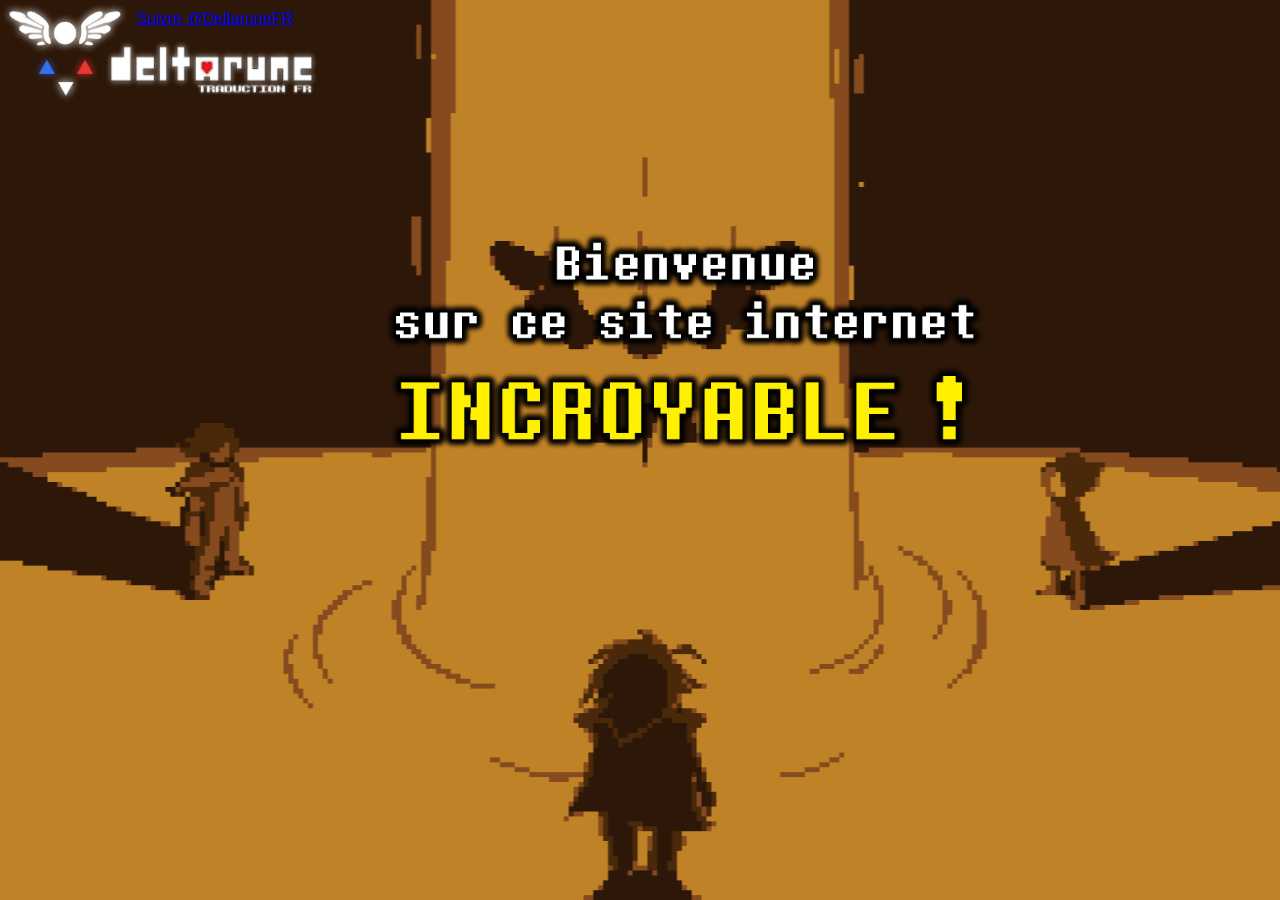
<file: index.html>
<!DOCTYPE html><html><head>
    <meta charset="UTF-8">
    <!-- generator meta tag -->
    <!-- leave this for stats and Silex version check -->
    <meta name="generator" content="Silex v2.2.7">
    <!-- End of generator meta tag -->
    <script type="text/javascript" src="js/jquery.js"></script>
    <script type="text/javascript" src="js/jquery-ui.js"></script>
    <script type="text/javascript" src="js/pageable.js"></script>
    <script type="text/javascript" src="js/front-end.js"></script>
    <link rel="stylesheet" href="css/normalize.css">
    <link rel="stylesheet" href="css/front-end.css">

    
    <script type="text/javascript" class="silex-script"></script>
    
    <title>Deltarune FR</title>
    

    
<meta name="viewport" content="width=device-width, initial-scale=1, maximum-scale=2.2" data-silex-viewport=""><link href="css/logoPNG.png" rel="shortcut icon"><meta name="description" content="Nous sommes une petite équipe composée de fans de Deltarune qui ont eu envie de faire découvrir (ou redécouvrir) le jeu au public francophone."><meta name="twitter:card" content="summary"><meta name="twitter:image" content="https://pbs.twimg.com/profile_banners/1059182274632208388/1541527850/1500x500"><meta name="og:image" content="https://pbs.twimg.com/profile_banners/1059182274632208388/1541527850/1500x500"><meta name="twitter:site" content="@DeltaruneFR"><meta name="twitter:title" content="Deltarune FR"><meta name="og:title" content="Deltarune FR"><meta name="twitter:description" content="Nous sommes une petite équipe composée de fans de Deltarune qui ont eu envie de faire découvrir (ou redécouvrir) le jeu au public francophone."><meta name="og:description" content="Nous sommes une petite équipe composée de fans de Deltarune qui ont eu envie de faire découvrir (ou redécouvrir) le jeu au public francophone."><script src="js/unslider-min.js"></script><link rel="stylesheet" href="css/unslider.css"><!-- Silex HEAD tag do not remove --><!-- End of Silex HEAD tag do not remove --><link href="css/styles.css" rel="stylesheet" type="text/css"><style>body { opacity: 0; transition: .25s opacity ease; }</style></head>

<body class="body-initial all-style enable-mobile silex-runtime silex-published" data-silex-type="container">
    <div class="silex-pages">
        

        <a id="page-accueil" data-silex-type="page" class="page-element">Accueil</a></div>









    
    
    
















<div data-silex-type="html" class="editable-style silex-id-1541904207844-1 html-element" style=""><div class="silex-element-content"><audio id="PANTIN" autoplay="autoplay" loop="loop" controls="">
 <source src="assets/legend.mp3" type="audio/mp3">
</audio>
<script type="text/javascript">
var monElementAudio = document.getElementById('PANTIN');
monElementAudio.volume = 0.1;
</script></div></div><a href="#!page-accueil" data-silex-type="image" class="editable-style silex-id-1541881539349-2 image-element page-link-active" style="" title="Deltarune FR"><img src="assets/logoPNG.png" class="silex-element-content" alt="Delta"></a><a href="#!page-accueil" data-silex-type="image" class="editable-style silex-id-1541881590220-3 image-element" style="" title="Deltarune FR"><img src="assets/banner.png" class="silex-element-content"></a><div data-silex-type="html" class="editable-style silex-id-1541976893944-1 html-element silex-component silex-component-slideshow silex-use-height-not-minheight" style=""><div class="silex-element-content"><div id="parent_1541977367090_152">
<!-- preview -->
<div class="prodotype-preview">
  
  <div class="preview-text prodotype-force-size"><p>~ Preview ~</p></div>
  <figure class="slide-0">
    <div class="slide-image prodotype-force-size">
      
    </div>
  </figure>
  
</div>
<div id="id_1541977367090_152">
  <!-- runtime -->
  <!-- the whole slideshow -->
  <ul class="prodotype-runtime">
  
    <li><figure class="slide-0">
      
      <div class="slide-image">
        
      </div>
      
    </figure></li>
  
    <li><figure class="slide-1">
      
      <div class="slide-image">
        
      </div>
      
    </figure></li>
  
    <li><figure class="slide-2">
      
      <div class="slide-image">
        
      </div>
      
    </figure></li>
  
  </ul>
</div>
</div>
<style type="text/css">#parent_1541977367090_152 .prodotype-preview {list-style-type: none; margin: 0; padding: 0;}#parent_1541977367090_152 .prodotype-preview .preview-text {display: flex; align-items: center; justify-content: center;}#parent_1541977367090_152 .prodotype-preview .preview-text p {z-index: 1; background-color: black; color: white;}#parent_1541977367090_152 .slide-0 .slide-image {background-image: url('assets/1.png');}#parent_1541977367090_152 .slide-1 .slide-image {background-image: url('assets/2.png');}#parent_1541977367090_152 .slide-2 .slide-image {background-image: url('assets/3.png');}#parent_1541977367090_152 .slide-image {width: 100%; display: flex; justify-content: center; background-repeat: no-repeat; background-size: cover; background-position: 50%; align-items: flex-end;}#parent_1541977367090_152 figcaption {padding: 50px; color: white; background-color: rgba(0,0,0,0.5); width: 100%; text-align: center;}#parent_1541977367090_152 .unslider-nav {position: absolute; bottom: 10px; left: 0; right: 0; top: auto; margin: 0;}#parent_1541977367090_152 .unslider-nav ol {text-align: center;}#parent_1541977367090_152 .unslider-nav ol li.unslider-active {background: #fff; cursor: default; opacity: 1;}#parent_1541977367090_152 .unslider-nav ol li {display: inline-block; float: none; width: 6px; height: 6px; margin: 0 4px; padding: 3px; background: transparent; border-radius: 10px; overflow: hidden; text-indent: -999em; border: 2px solid #fff; cursor: pointer; opacity: .4;}#parent_1541977367090_152 .unslider-arrow {display: block; width: 32px; height: 32px; top: 50%; right: 16px; left: auto; margin-top: -16px; overflow: hidden; background: rgba(0,0,0,.2) no-repeat 50% 50%; background-image: url('[data-uri]'); background-size: 7px 11px; border-radius: 32px; text-indent: -999em; opacity: .6; transition: opacity .2s;}#parent_1541977367090_152 .unslider-arrow.prev {left: 16px; right: auto; -ms-transform: rotate(-180deg); transform: rotate(-180deg);}</style>
<script type="text/javascript">
  (function() {
    function initUnslider() {
      // do not start in the editor (it would mess with the markup)
      if(!$('body').hasClass('silex-runtime')) return;

      var slider = $('#id_1541977367090_152').unslider({
        'autoplay': true,
        'speed': 600,
        'delay': 8000,
        'index': 0,
        'nav': false,
        'animation': 'fade',
        'arrows': false
      });
      //  Listen to slide changes
      
      // apply element height to the images
      var silexElement = $('#id_1541977367090_152').closest('.editable-style');
      var elementMinHeight = silexElement.css('height');
      var elementWidth = silexElement.css('width');
      $('#id_1541977367090_152 li .slide-image').css({
        'height': elementMinHeight
      });
      
      // apply element height to the container (useful for fade only)
      $('#id_1541977367090_152 ul').css({
        'height': elementMinHeight
      });
      
  }
    initUnslider();
  })();
</script>
</div></div><div data-silex-type="html" class="editable-style silex-id-1541883223145-7 html-element" style="" title="Twitter @DeltaruneFR"><div class="silex-element-content"><a href="https://twitter.com/DeltaruneFR?ref_src=twsrc%5Etfw" class="twitter-follow-button" data-size="large" data-lang="fr" data-show-count="false">Suivre @DeltaruneFR</a><script async="" src="js/widgets.js" charset="utf-8" type="text/javascript"></script></div></div></body></html>
</file>
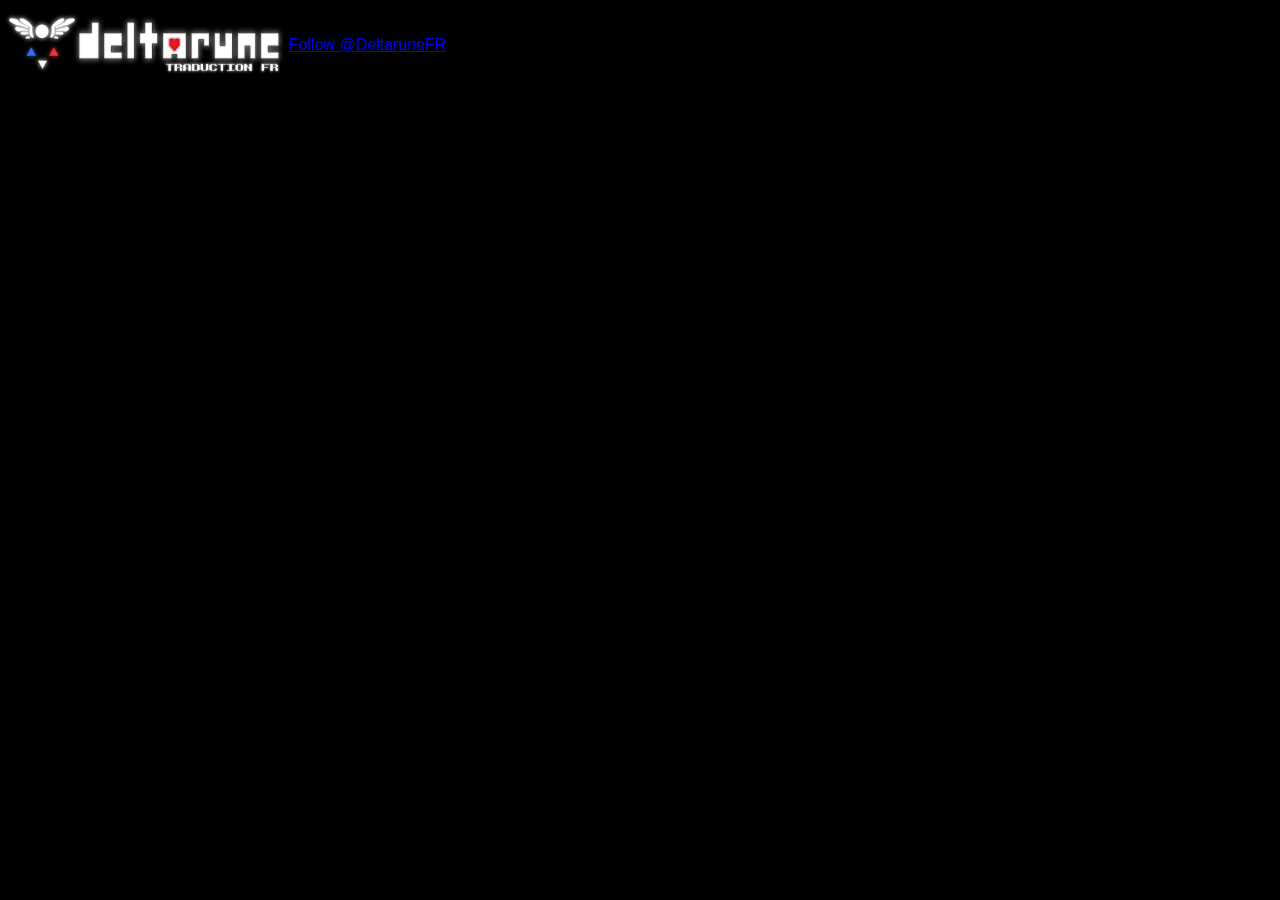
<file: drfr/index.html>
<!DOCTYPE html><html><head>
    <meta charset="UTF-8">
    <!-- generator meta tag -->
    <!-- leave this for stats and Silex version check -->
    <meta name="generator" content="Silex v2.2.7">
    <!-- End of generator meta tag -->
    <script type="text/javascript" src="js/jquery.js"></script>
    <script type="text/javascript" src="js/jquery-ui.js"></script>
    <script type="text/javascript" src="js/pageable.js"></script>
    <script type="text/javascript" src="js/front-end.js"></script>
    <link rel="stylesheet" href="css/normalize.css">
    <link rel="stylesheet" href="css/front-end.css">

    
    <script type="text/javascript" class="silex-script"></script>
    
    <title>Deltarune FR</title>
    

    
<meta name="viewport" content="width=device-width, initial-scale=1, maximum-scale=2.2" data-silex-viewport=""><link href="css/logoPNG.png" rel="shortcut icon"><meta name="description" content="Nous sommes une petite équipe composée de fans de Deltarune qui ont eu envie de faire découvrir (ou redécouvrir) le jeu au public francophone."><meta name="twitter:card" content="summary"><meta name="twitter:image" content="https://pbs.twimg.com/profile_banners/1059182274632208388/1541527850/1500x500"><meta name="og:image" content="https://pbs.twimg.com/profile_banners/1059182274632208388/1541527850/1500x500"><meta name="twitter:site" content="@DeltaruneFR"><meta name="twitter:title" content="Deltarune FR"><meta name="og:title" content="Deltarune FR"><meta name="twitter:description" content="Nous sommes une petite équipe composée de fans de Deltarune qui ont eu envie de faire découvrir (ou redécouvrir) le jeu au public francophone."><meta name="og:description" content="Nous sommes une petite équipe composée de fans de Deltarune qui ont eu envie de faire découvrir (ou redécouvrir) le jeu au public francophone."><!-- Silex HEAD tag do not remove --><!-- End of Silex HEAD tag do not remove --><link href="css/styles.css" rel="stylesheet" type="text/css"><style>body { opacity: 0; transition: .25s opacity ease; }</style></head>

<body class="body-initial all-style enable-mobile silex-runtime silex-published" data-silex-type="container">
    <div class="silex-pages">
        

        <a id="page-accueil" data-silex-type="page" class="page-element">Accueil</a></div>









    
    
    
















<a href="#!page-accueil" data-silex-type="image" class="editable-style silex-id-1541881539349-2 image-element page-link-active" style="" title="Deltarune FR"><img src="assets/logoPNG.png" class="silex-element-content" alt="Delta"></a><a href="#!page-accueil" data-silex-type="image" class="editable-style silex-id-1541881590220-3 image-element" style="" title="Deltarune FR"><img src="assets/banner.png" class="silex-element-content"></a><div data-silex-type="html" class="editable-style silex-id-1541883223145-7 html-element" style="" title="Twitter @DeltaruneFR"><div class="silex-element-content"><a href="https://twitter.com/DeltaruneFR?ref_src=twsrc%5Etfw" class="twitter-follow-button" data-size="large" data-lang="fr" data-show-count="false">Follow @DeltaruneFR</a><script async="" src="js/widgets.js" charset="utf-8" type="text/javascript"></script></div></div><div data-silex-type="html" class="editable-style silex-id-1541904207844-1 html-element" style=""><div class="silex-element-content"><audio autoplay="" loop="">
 <source src="assets/AUDIO_ANOTHERHIM.ogg" type="audio/ogg">
</audio></div></div></body></html>
</file>
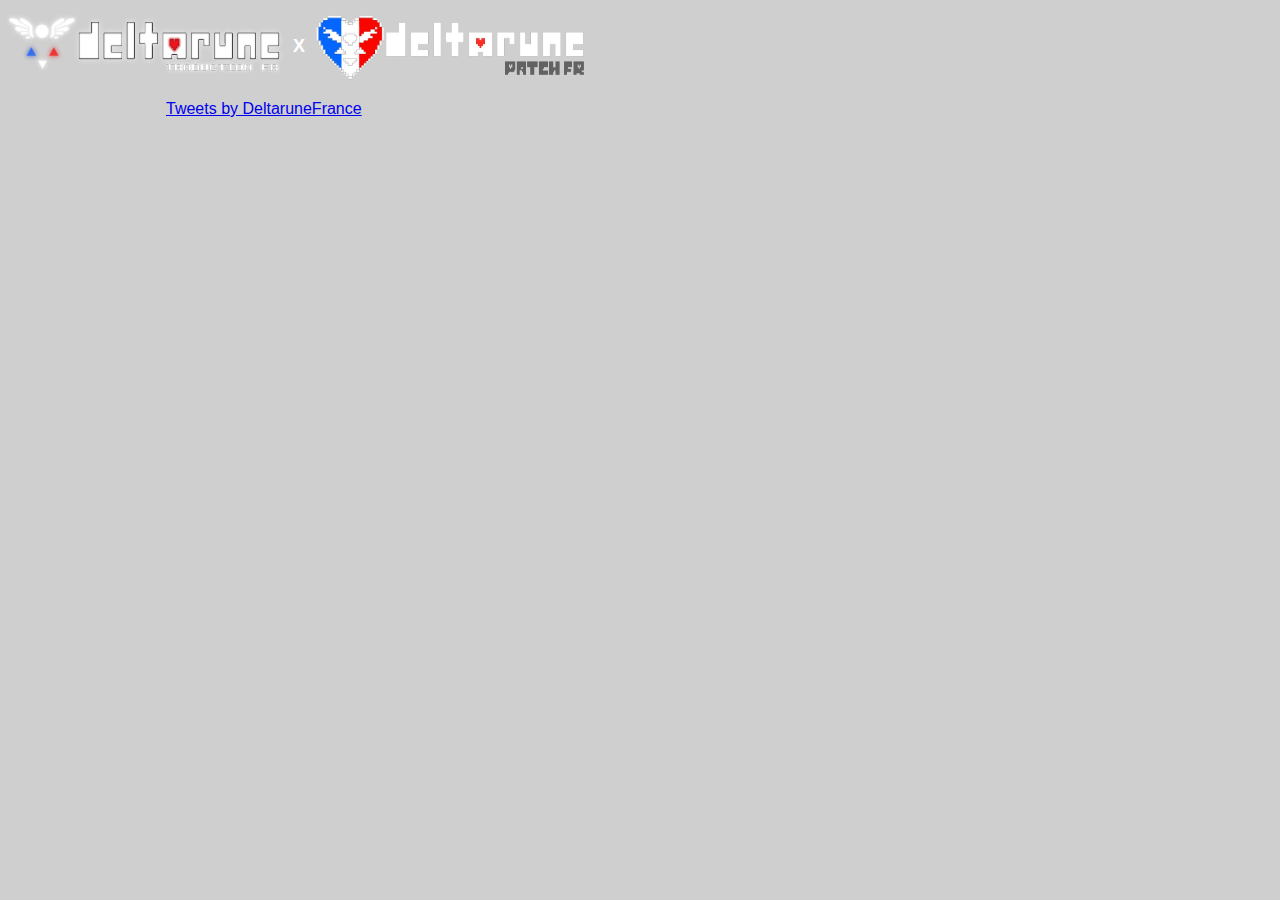
<file: drfrance/index.html>
<!DOCTYPE html><html><head>
    <meta charset="UTF-8">
    <!-- generator meta tag -->
    <!-- leave this for stats and Silex version check -->
    <meta name="generator" content="Silex v2.2.7">
    <!-- End of generator meta tag -->
    <script type="text/javascript" src="js/jquery.js"></script>
    <script type="text/javascript" src="js/jquery-ui.js"></script>
    <script type="text/javascript" src="js/pageable.js"></script>
    <script type="text/javascript" src="js/front-end.js"></script>
    <link rel="stylesheet" href="css/normalize.css">
    <link rel="stylesheet" href="css/front-end.css">

    
    <script type="text/javascript" class="silex-script"></script>
    
    <title>Deltarune FR</title>
    

    
<meta name="viewport" content="width=device-width, initial-scale=1, maximum-scale=2.2" data-silex-viewport=""><link href="css/logoPNG.png" rel="shortcut icon"><meta name="description" content="Nous sommes une petite équipe composée de fans de Deltarune qui ont eu envie de faire découvrir (ou redécouvrir) le jeu au public francophone."><meta name="twitter:card" content="summary"><meta name="twitter:image" content="https://pbs.twimg.com/profile_banners/1059540543783530496/1541613451/1500x500"><meta name="og:image" content="https://pbs.twimg.com/profile_banners/1059540543783530496/1541613451/1500x500"><meta name="twitter:site" content="@DeltaruneFrance"><meta name="twitter:title" content="DeltaruneFrance"><meta name="og:title" content="DeltaruneFrance"><meta name="twitter:description" content="Nous sommes une petite équipe composée de fans de Deltarune qui ont eu envie de faire découvrir (ou redécouvrir) le jeu au public francophone."><meta name="og:description" content="Nous sommes une petite équipe composée de fans de Deltarune qui ont eu envie de faire découvrir (ou redécouvrir) le jeu au public francophone."><script charset="utf-8" src="js/button.e96bb6acc0f8bda511c0c46a84ee18e4.js" type="text/javascript"></script><script charset="utf-8" src="js/grid~moment~timeline~tweet.64ecbba9f1c21c2dac8fc5a9acb27286.js"></script><script charset="utf-8" src="js/moment~timeline~tweet.50bff1a04f1f37b6a41fa15859518e07.js"></script><script charset="utf-8" src="js/timeline.a6972bb18c4dee366ea2fa30ace5f2a1.js"></script><!-- Silex HEAD tag do not remove --><!-- End of Silex HEAD tag do not remove --><link href="css/styles.css" rel="stylesheet" type="text/css"><style>body { opacity: 0; transition: .25s opacity ease; }</style></head>

<body class="body-initial all-style enable-mobile silex-runtime silex-published" data-silex-type="container">
    <div class="silex-pages">
        

        <a id="page-accueil" data-silex-type="page" class="page-element">Accueil</a></div>









    
    
    
















<a href="http://deltarune-fr.com" data-silex-type="image" class="editable-style silex-id-1541881539349-2 image-element page-link-active" style="" title="Deltarune FR"><img src="assets/logoPNG.png" class="silex-element-content" alt="Delta"></a><a href="http://deltarune-fr.com" data-silex-type="image" class="editable-style silex-id-1541881590220-3 image-element" style="" title="Deltarune FR"><img src="assets/banner.png" class="silex-element-content"></a><iframe scrolling="no" allowtransparency="true" src="https://platform.twitter.com/widgets/widget_iframe.6a4ed48f02c42484dcac7ad4945520ca.html?origin=https%3A%2F%2Feditor.silex.me&amp;settingsEndpoint=https%3A%2F%2Fsyndication.twitter.com%2Fsettings" title="Twitter settings iframe" style="display: none;" frameborder="0"></iframe><iframe id="rufous-sandbox" scrolling="no" allowtransparency="true" allowfullscreen="true" style="position: absolute; visibility: hidden; display: none; width: 0px; height: 0px; padding: 0px; border: medium none;" title="Twitter analytics iframe" frameborder="0"></iframe><div data-silex-type="image" class="editable-style silex-id-1541899542844-0 image-element" style=""><img src="assets/Logo.png" class="silex-element-content"></div><div data-silex-type="image" class="editable-style silex-id-1541899581234-1 image-element" style=""><img src="assets/bannier.png" class="silex-element-content"></div><div data-silex-type="text" class="editable-style silex-id-1541899638109-2 text-element" style=""><div class="silex-element-content normal"><span style="font-family: arial, sans-serif;"><font size="4"><b><span style="color: rgb(255, 255, 255);">X</span></b></font></span></div></div><iframe scrolling="no" allowtransparency="true" src="https://platform.twitter.com/widgets/widget_iframe.6a4ed48f02c42484dcac7ad4945520ca.html?origin=https%3A%2F%2Feditor.silex.me&amp;settingsEndpoint=https%3A%2F%2Fsyndication.twitter.com%2Fsettings" title="Twitter settings iframe" style="display: none;" frameborder="0"></iframe><iframe id="rufous-sandbox" scrolling="no" allowtransparency="true" allowfullscreen="true" style="position: absolute; visibility: hidden; display: none; width: 0px; height: 0px; padding: 0px; border: medium none;" title="Twitter analytics iframe" frameborder="0"></iframe><div data-silex-type="html" class="editable-style silex-id-1541900211688-4 html-element" style=""><div class="silex-element-content"><a class="twitter-timeline" data-lang="fr" data-width="1700" data-height="550" data-dnt="true" href="https://twitter.com/DeltaruneFrance?ref_src=twsrc%5Etfw">Tweets by DeltaruneFrance</a> <script async="" src="js/widgets.js" charset="utf-8"></script> </div></div><div data-silex-type="html" class="editable-style html-element silex-id-1541899715874-3" style="" title="Twitter @DeltaruneFR"><div class="silex-element-content"><a href="https://twitter.com/DeltaruneFrance?ref_src=twsrc%5Etfw" class="twitter-follow-button" data-size="large" data-show-count="false">Follow @DeltaruneFrance</a><script async="" src="js/widgets.js" charset="utf-8"></script></div></div></body></html>
</file>
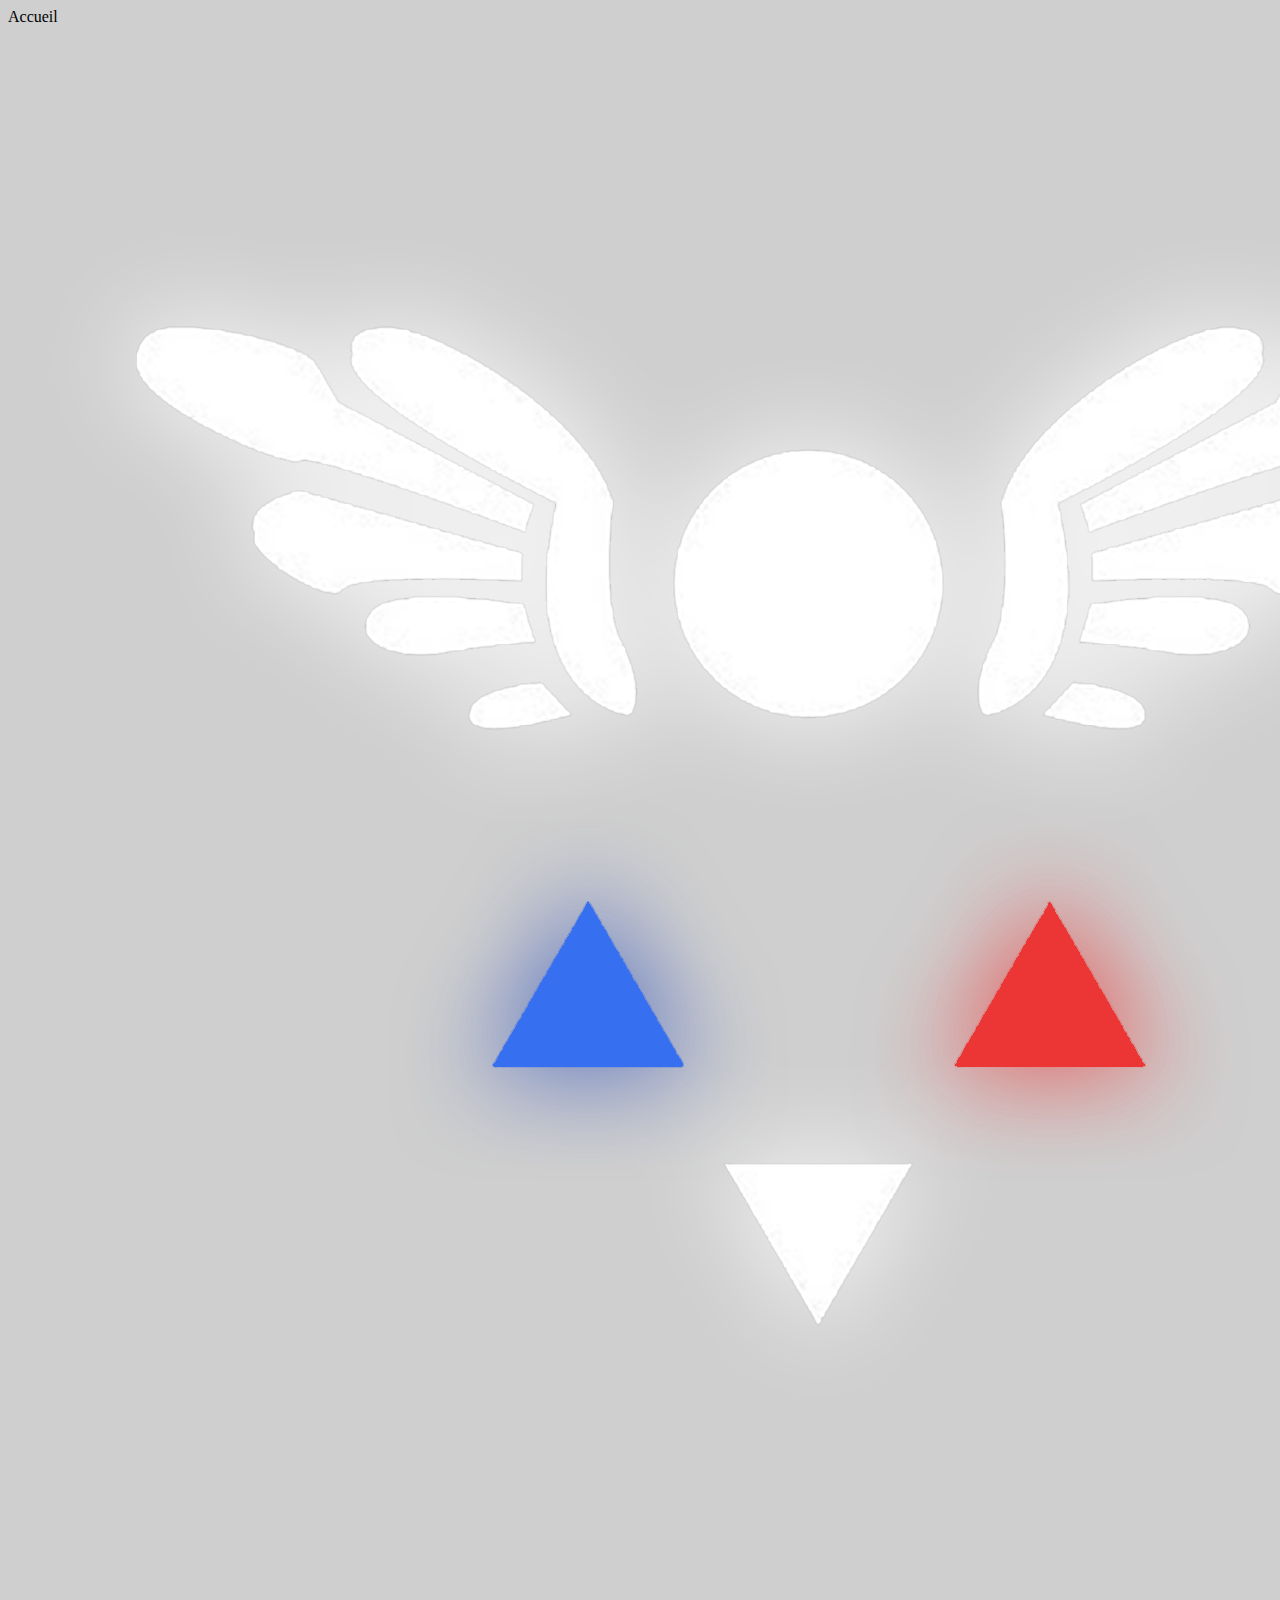
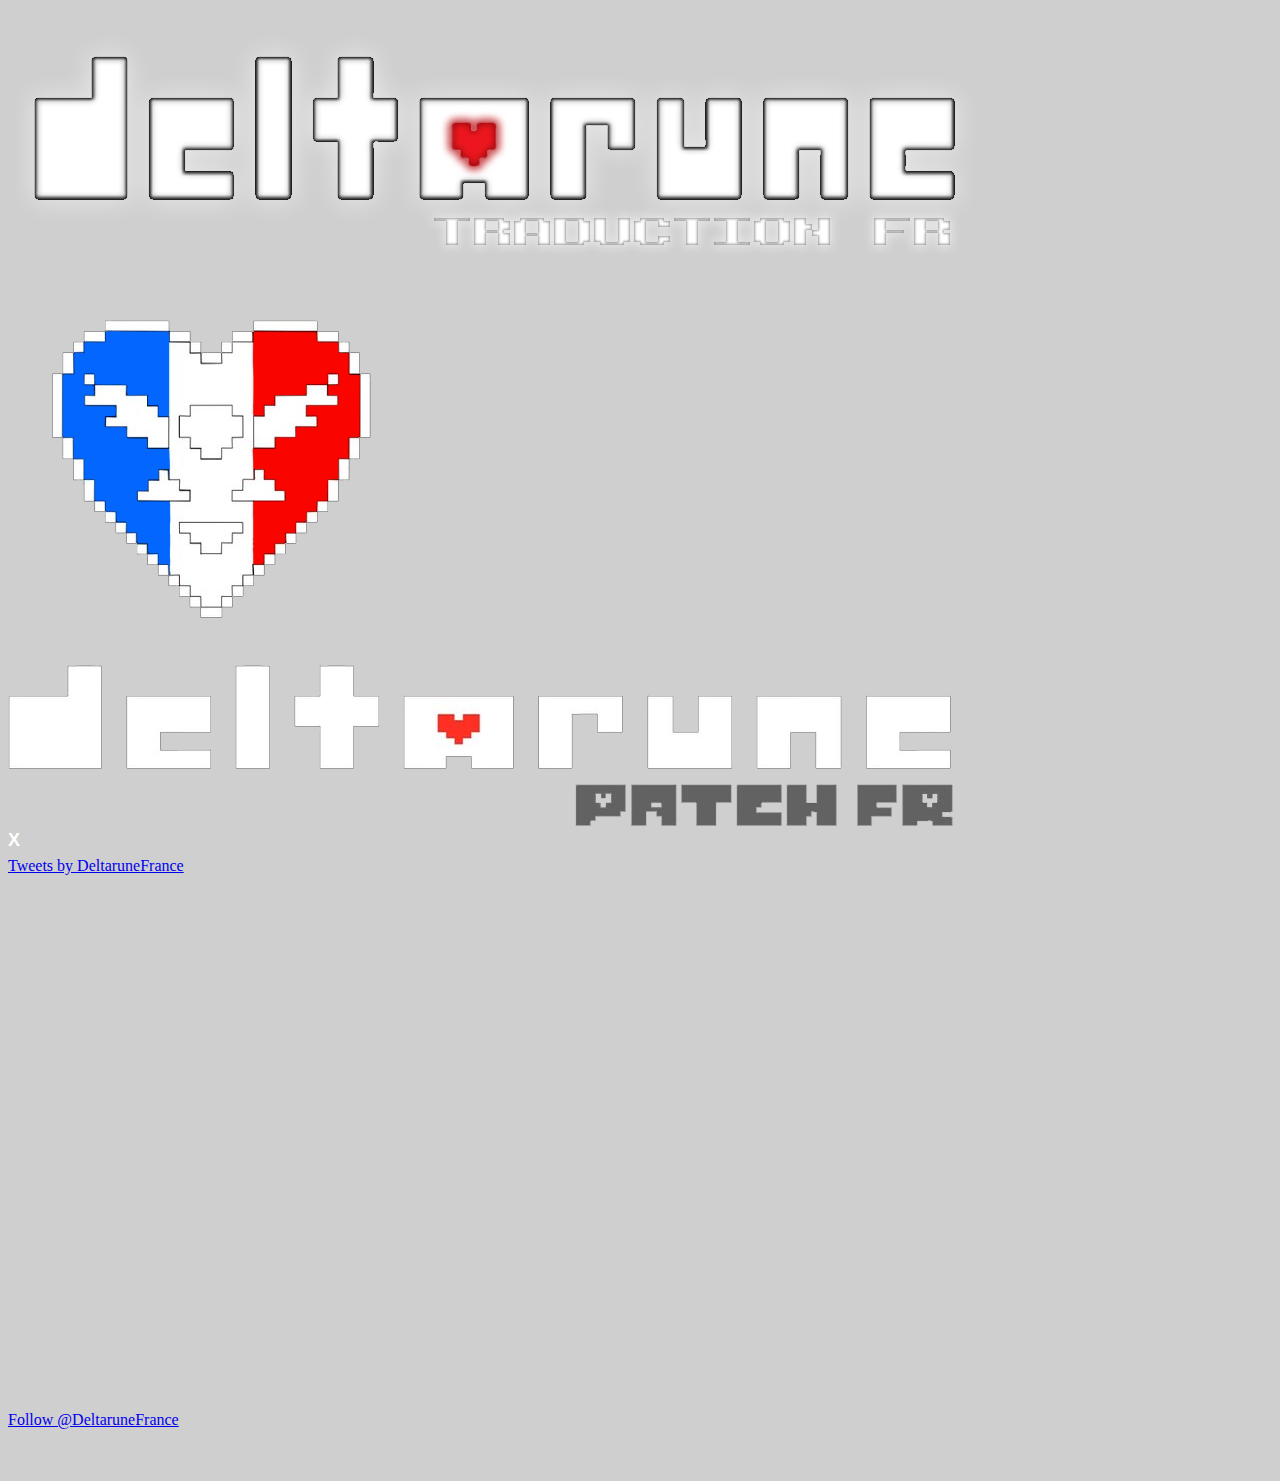
<file: drfrance.html>
<!DOCTYPE html><html><head>
    <meta charset="UTF-8">
    <!-- generator meta tag -->
    <!-- leave this for stats and Silex version check -->
    <meta name="generator" content="Silex v2.2.7">
    <!-- End of generator meta tag -->
    <script type="text/javascript" src="https://editor.silex.me/static/2.7/jquery.js" data-silex-static=""></script><script type="text/json" class="silex-json-styles">[{"desktop":{"body-initial":{"background-color":"rgba(207,207,207,1)","background-position":"center center","background-repeat":"no-repeat","background-attachment":"fixed","background-size":"auto","background-image":""},"silex-id-1474394621032-2":{"min-height":"600px","background-color":"transparent","width":"1200px","top":"","left":"","height":""},"silex-id-1474394605264-1":{"min-height":"100px","width":"100px","top":"100px","left":"100px"},"silex-id-1474394605263-0":{"min-height":"100px","background-color":"transparent"},"silex-id-1442914737143-3":{"min-height":"53px","width":"349px","top":"29px","left":"430px","height":""},"silex-id-1478366444112-0":{"min-height":"100px","background-color":"transparent","width":"1200px","top":"","left":"","height":""},"silex-id-1478366450713-2":{"min-height":"100px","background-color":"transparent","width":"1200px","top":"","left":"","height":""},"silex-id-1541881539349-2":{"width":"78px","min-height":"81px","top":"3px","left":"3px"},"silex-id-1541881590220-3":{"width":"212px","min-height":"59px","top":"15px","left":"73px","background-image":"","background-position":"center center","background-attachment":"fixed","background-size":"contain","background-repeat":"no-repeat"},"silex-id-1541899542844-0":{"width":"85px","min-height":"85px","top":"3px","left":"307px"},"silex-id-1541899581234-1":{"width":"198px","min-height":"53px","top":"22px","left":"386px"},"silex-id-1541899638109-2":{"width":"20px","min-height":"27px","top":"36px","left":"293px"},"silex-id-1541899715874-3":{"width":"195px","background-color":"transparent","min-height":"62px","top":"39px","left":"593px"},"silex-id-1541900211688-4":{"width":"1025px","background-color":"transparent","min-height":"554px","top":"100px","left":"166px"}},"mobile":{"body-initial":{"background-image":"url('background.gif')","background-position":"center center","background-color":"rgba(0,0,0,1)","background-size":"contain","background-attachment":"fixed"},"silex-id-1541881539349-2":{"left":"192px","top":"10px"},"silex-id-1541881590220-3":{"left":"11px","top":"146px"},"silex-id-1541899715874-3":{"top":"200px","left":"122px","width":"218px","min-height":"38px","background-color":"transparent"}},"prodotypeData":{"component":{},"style":{"all-style":{"className":"all-style","templateName":"text","displayName":"All style","styles":{"desktop":{"normal":{"className":"all-style","pseudoClass":"normal"}}}},"text-style-1":{"className":"text-style-1","templateName":"text","displayName":"Text Style 1","styles":{"desktop":{"normal":{"templateName":"text","className":"text-style-1","pseudoClass":"normal","Paragraph":{"font-family":"Courier New, monospace","color":"#ffffff","font-weight":"bolder","font-style":"normal","font-size":"50px","text-align":"center"}}}}},"text-style-2":{"className":"text-style-2","templateName":"text","displayName":"Text Style 2","styles":{"desktop":{"normal":{"templateName":"text","className":"text-style-2","pseudoClass":"normal","Paragraph":{"font-family":"Arial, sans-serif"}}}}}}}}]</script>
    <script type="text/javascript" src="https://editor.silex.me/static/2.7/jquery-ui.js" data-silex-static=""></script>
    <script type="text/javascript" src="https://editor.silex.me/static/2.7/pageable.js" data-silex-static=""></script>
    <script type="text/javascript" src="https://editor.silex.me/static/2.7/front-end.js" data-silex-static=""></script>
    <link rel="stylesheet" href="https://editor.silex.me/static/2.7/normalize.css" data-silex-static="">
    <link rel="stylesheet" href="https://editor.silex.me/static/2.7/front-end.css" data-silex-static="">

    <style type="text/css" class="silex-style"></style>
    <script type="text/javascript" class="silex-script"></script>
    <style class="silex-inline-styles" type="text/css">.body-initial {background-color: rgba(207,207,207,1); background-position: center center; background-repeat: no-repeat; background-attachment: fixed; background-size: auto;}@media only screen and (max-width: 480px), only screen and (max-device-width: 480px) {.body-initial {background-image: url('https://editor.silex.me/ce/github/get/DeltaRuneFR/master/background.gif'); background-position: center center; background-color: rgba(0,0,0,1); background-size: contain; background-attachment: fixed;}}.silex-id-1541881539349-2 {width: 78px; min-height: 81px; top: 3px; left: 3px;}@media only screen and (max-width: 480px), only screen and (max-device-width: 480px) {.silex-id-1541881539349-2 {left: 192px; top: 10px;}}.silex-id-1541881590220-3 {width: 212px; min-height: 59px; top: 15px; left: 73px; background-position: center center; background-attachment: fixed; background-size: contain; background-repeat: no-repeat;}@media only screen and (max-width: 480px), only screen and (max-device-width: 480px) {.silex-id-1541881590220-3 {left: 11px; top: 146px;}}.silex-id-1541899542844-0 {width: 85px; min-height: 85px; top: 3px; left: 307px;}.silex-id-1541899581234-1 {width: 198px; min-height: 53px; top: 22px; left: 386px;}.silex-id-1541899638109-2 {width: 20px; min-height: 27px; top: 36px; left: 293px;}.silex-id-1541900211688-4 {width: 1025px; background-color: transparent; min-height: 554px; top: 100px; left: 166px;}.silex-id-1541899715874-3 {width: 195px; background-color: transparent; min-height: 62px; top: 39px; left: 593px;}@media only screen and (max-width: 480px), only screen and (max-device-width: 480px) {.silex-id-1541899715874-3 {top: 200px; left: 122px; width: 218px; min-height: 38px; background-color: transparent;}}</style>
    <title>Deltarune FR</title>
    <script type="text/json" class="silex-json-styles">[{"desktop":{"body-initial":{"background-color":"rgba(207,207,207,1)","background-position":"center center","background-repeat":"no-repeat","background-attachment":"fixed","background-size":"auto","background-image":""},"silex-id-1474394621032-2":{"min-height":"600px","background-color":"transparent","width":"1200px","top":"","left":"","height":""},"silex-id-1474394605264-1":{"min-height":"100px","width":"100px","top":"100px","left":"100px"},"silex-id-1474394605263-0":{"min-height":"100px","background-color":"transparent"},"silex-id-1442914737143-3":{"min-height":"53px","width":"349px","top":"29px","left":"430px","height":""},"silex-id-1478366444112-0":{"min-height":"100px","background-color":"transparent","width":"1200px","top":"","left":"","height":""},"silex-id-1478366450713-2":{"min-height":"100px","background-color":"transparent","width":"1200px","top":"","left":"","height":""},"silex-id-1541881539349-2":{"width":"78px","min-height":"81px","top":"3px","left":"3px"},"silex-id-1541881590220-3":{"width":"212px","min-height":"59px","top":"15px","left":"73px","background-image":"","background-position":"center center","background-attachment":"fixed","background-size":"contain","background-repeat":"no-repeat"},"silex-id-1541883223145-7":{"width":"195px","background-color":"transparent","min-height":"62px","top":"36px","left":"289px"}},"mobile":{"body-initial":{"background-image":"url('/ce/github/get/DeltaRuneFR/master/background.gif')","background-position":"center center","background-color":"rgba(0,0,0,1)","background-size":"contain","background-attachment":"fixed"},"silex-id-1541881539349-2":{"left":"192px","top":"10px"},"silex-id-1541881590220-3":{"left":"11px","top":"146px"},"silex-id-1541883223145-7":{"top":"200px","left":"122px","width":"218px","min-height":"38px","background-color":"transparent"}},"prodotypeData":{"component":{},"style":{"all-style":{"className":"all-style","templateName":"text","displayName":"All style","styles":{"desktop":{"normal":{"className":"all-style","pseudoClass":"normal"}}}},"text-style-1":{"className":"text-style-1","templateName":"text","displayName":"Text Style 1","styles":{"desktop":{"normal":{"templateName":"text","className":"text-style-1","pseudoClass":"normal","Paragraph":{"font-family":"Courier New, monospace","color":"#ffffff","font-weight":"bolder","font-style":"normal","font-size":"50px","text-align":"center"}}}}},"text-style-2":{"className":"text-style-2","templateName":"text","displayName":"Text Style 2","styles":{"desktop":{"normal":{"templateName":"text","className":"text-style-2","pseudoClass":"normal","Paragraph":{"font-family":"Arial, sans-serif"}}}}}}}}]</script>

    
<style class="silex-prodotype-style" type="text/css" data-style-id="all-style"></style><meta name="viewport" content="width=device-width, initial-scale=1, maximum-scale=2.2" data-silex-viewport=""><meta name="publicationPath" content="{&quot;absPath&quot;:&quot;/ce/github/get/DeltaRuneFR/master&quot;,&quot;isDir&quot;:true,&quot;mime&quot;:&quot;application/octet-stream&quot;,&quot;name&quot;:&quot;master&quot;,&quot;folder&quot;:&quot;DeltaRuneFR&quot;,&quot;path&quot;:&quot;DeltaRuneFR/master&quot;,&quot;service&quot;:&quot;github&quot;,&quot;url&quot;:&quot;https://editor.silex.me/ce/github/get/DeltaRuneFR/master&quot;}"><link href="logoPNG.png" rel="shortcut icon"><style class="silex-prodotype-style" type="text/css" data-style-id="text-style-1">.text-style-1 p {font-family: Courier New, monospace; font-style: normal; font-weight: bolder; font-size: 50px; color: #ffffff; text-align: center;}</style><style class="silex-prodotype-style" type="text/css" data-style-id="text-style-2">.text-style-2 p {font-family: Arial, sans-serif;}</style><meta name="description" content="Nous sommes une petite équipe composée de fans de Deltarune qui ont eu envie de faire découvrir (ou redécouvrir) le jeu au public francophone."><meta name="twitter:card" content="summary"><meta name="twitter:image" content="https://pbs.twimg.com/profile_banners/1059182274632208388/1541527850/1500x500"><meta name="og:image" content="https://pbs.twimg.com/profile_banners/1059182274632208388/1541527850/1500x500"><meta name="twitter:site" content="@DeltaruneFR"><meta name="twitter:title" content="Deltarune FR"><meta name="og:title" content="Deltarune FR"><meta name="twitter:description" content="Nous sommes une petite équipe composée de fans de Deltarune qui ont eu envie de faire découvrir (ou redécouvrir) le jeu au public francophone."><meta name="og:description" content="Nous sommes une petite équipe composée de fans de Deltarune qui ont eu envie de faire découvrir (ou redécouvrir) le jeu au public francophone."><script charset="utf-8" src="https://platform.twitter.com/js/button.e96bb6acc0f8bda511c0c46a84ee18e4.js" type="text/javascript"></script><script charset="utf-8" src="https://platform.twitter.com/js/grid~moment~timeline~tweet.64ecbba9f1c21c2dac8fc5a9acb27286.js"></script><script charset="utf-8" src="https://platform.twitter.com/js/moment~timeline~tweet.50bff1a04f1f37b6a41fa15859518e07.js"></script><script charset="utf-8" src="https://platform.twitter.com/js/timeline.a6972bb18c4dee366ea2fa30ace5f2a1.js"></script><!-- Silex HEAD tag do not remove --><!-- End of Silex HEAD tag do not remove --></head>

<body data-silex-id="body-initial" class="body-initial all-style enable-mobile silex-runtime" data-silex-type="container">
    <div class="silex-pages">
        

        <a id="page-accueil" data-silex-type="page" class="page-element">Accueil</a></div>









    
    
    
















<div data-silex-type="image" class="editable-style silex-id-1541881539349-2 image-element page-link-active" data-silex-id="silex-id-1541881539349-2" style="" title="Deltarune FR" data-silex-href="http://deltarune-fr.com"><img src="logoPNG.png" class="silex-element-content" alt="Delta"></div><div data-silex-type="image" class="editable-style silex-id-1541881590220-3 image-element" data-silex-id="silex-id-1541881590220-3" style="" title="Deltarune FR" data-silex-href="http://deltarune-fr.com"><img src="banner.png" class="silex-element-content"></div><iframe scrolling="no" allowtransparency="true" src="https://platform.twitter.com/widgets/widget_iframe.6a4ed48f02c42484dcac7ad4945520ca.html?origin=https%3A%2F%2Feditor.silex.me&amp;settingsEndpoint=https%3A%2F%2Fsyndication.twitter.com%2Fsettings" title="Twitter settings iframe" style="display: none;" frameborder="0"></iframe><iframe id="rufous-sandbox" scrolling="no" allowtransparency="true" allowfullscreen="true" style="position: absolute; visibility: hidden; display: none; width: 0px; height: 0px; padding: 0px; border: medium none;" title="Twitter analytics iframe" frameborder="0"></iframe><div data-silex-type="image" class="editable-style silex-id-1541899542844-0 image-element" data-silex-id="silex-id-1541899542844-0" style=""><img src="Logo.png" class="silex-element-content"></div><div data-silex-type="image" class="editable-style silex-id-1541899581234-1 image-element" data-silex-id="silex-id-1541899581234-1" style=""><img src="bannier.png" class="silex-element-content"></div><div data-silex-type="text" class="editable-style silex-id-1541899638109-2 text-element" data-silex-id="silex-id-1541899638109-2" style=""><div class="silex-element-content normal"><span style="font-family: arial, sans-serif;"><font size="4"><b><span style="color: rgb(255, 255, 255);">X</span></b></font></span></div></div><iframe scrolling="no" allowtransparency="true" src="https://platform.twitter.com/widgets/widget_iframe.6a4ed48f02c42484dcac7ad4945520ca.html?origin=https%3A%2F%2Feditor.silex.me&amp;settingsEndpoint=https%3A%2F%2Fsyndication.twitter.com%2Fsettings" title="Twitter settings iframe" style="display: none;" frameborder="0"></iframe><iframe id="rufous-sandbox" scrolling="no" allowtransparency="true" allowfullscreen="true" style="position: absolute; visibility: hidden; display: none; width: 0px; height: 0px; padding: 0px; border: medium none;" title="Twitter analytics iframe" frameborder="0"></iframe><div data-silex-type="html" class="editable-style silex-id-1541900211688-4 html-element" data-silex-id="silex-id-1541900211688-4" style=""><div class="silex-element-content"><a class="twitter-timeline" data-lang="fr" data-width="1700" data-height="550" data-dnt="true" href="https://twitter.com/DeltaruneFrance?ref_src=twsrc%5Etfw">Tweets by DeltaruneFrance</a> <script async="" src="https://platform.twitter.com/widgets.js" charset="utf-8"></script> </div></div><div data-silex-type="html" class="editable-style html-element silex-id-1541899715874-3" data-silex-id="silex-id-1541899715874-3" style="" title="Twitter @DeltaruneFR"><div class="silex-element-content"><a href="https://twitter.com/DeltaruneFrance?ref_src=twsrc%5Etfw" class="twitter-follow-button" data-size="large" data-show-count="false">Follow @DeltaruneFrance</a><script async="" src="https://platform.twitter.com/widgets.js" charset="utf-8"></script></div></div></body></html>
</file>
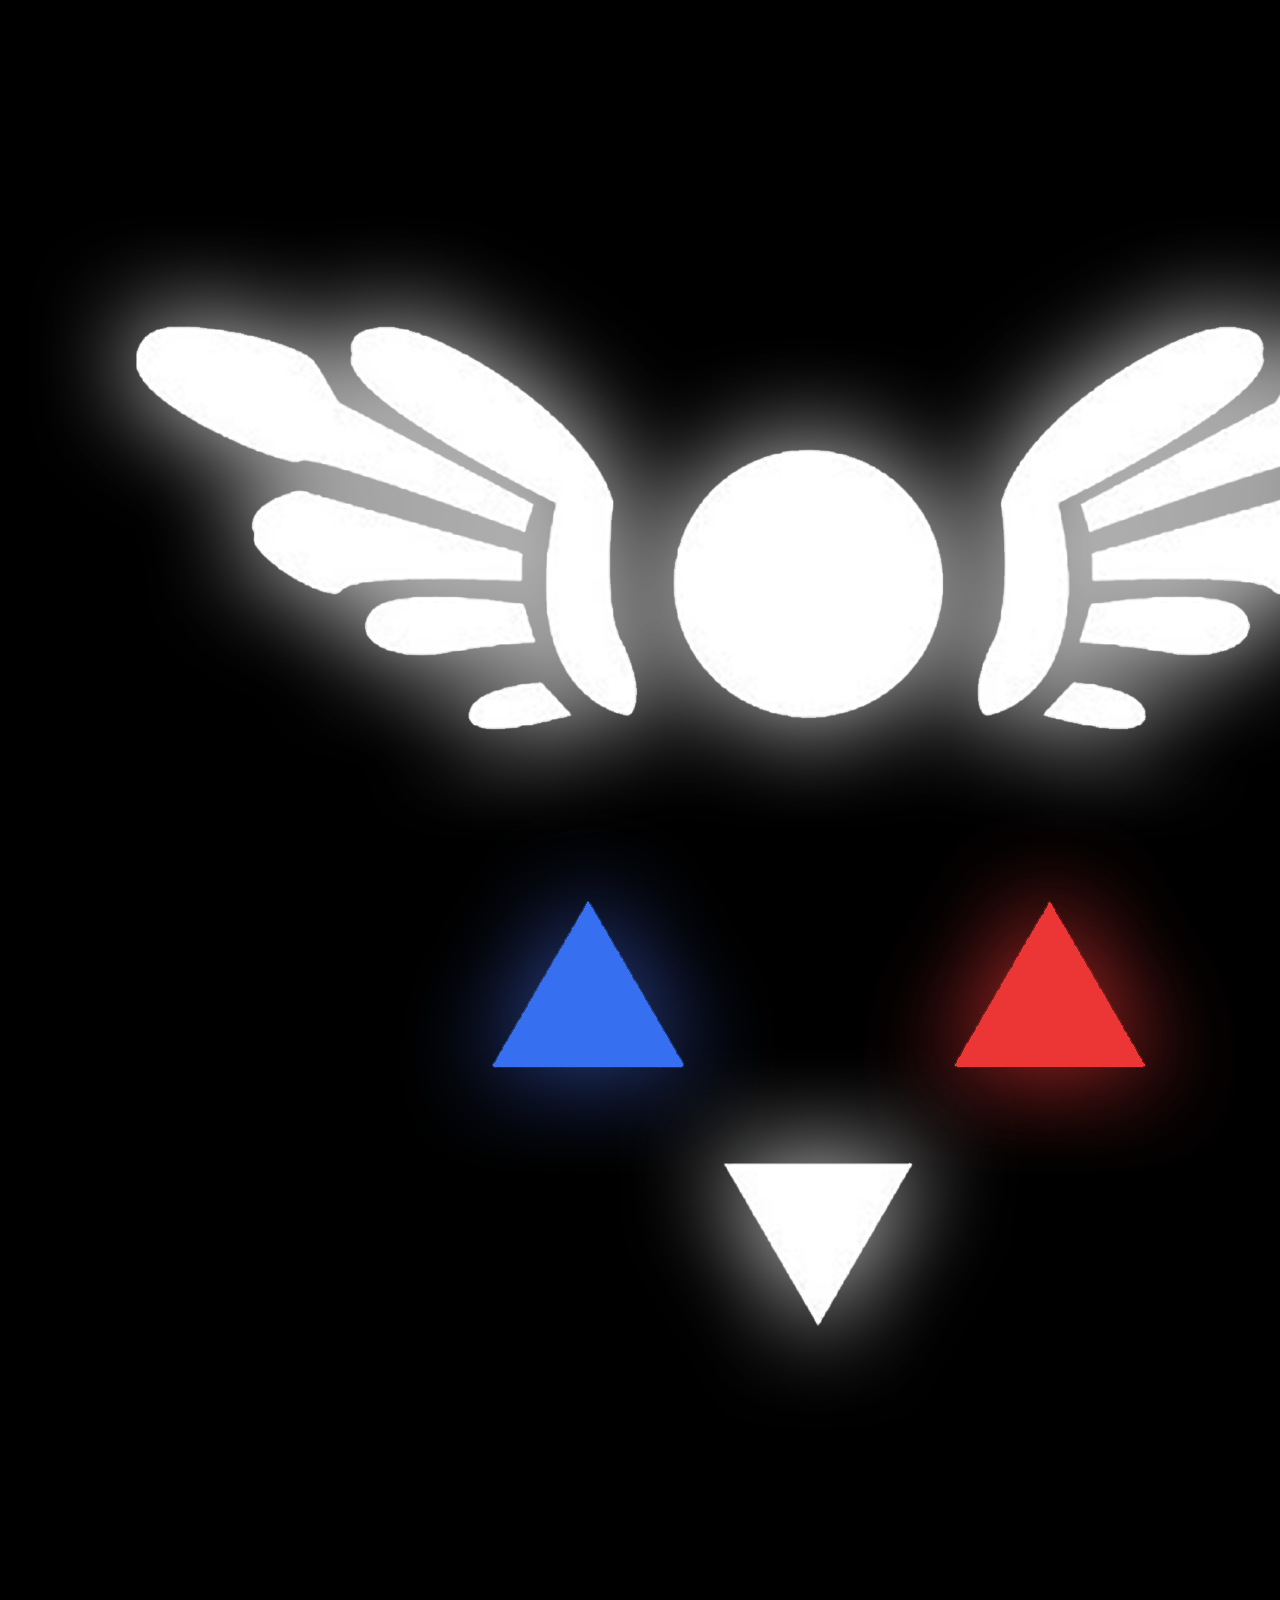
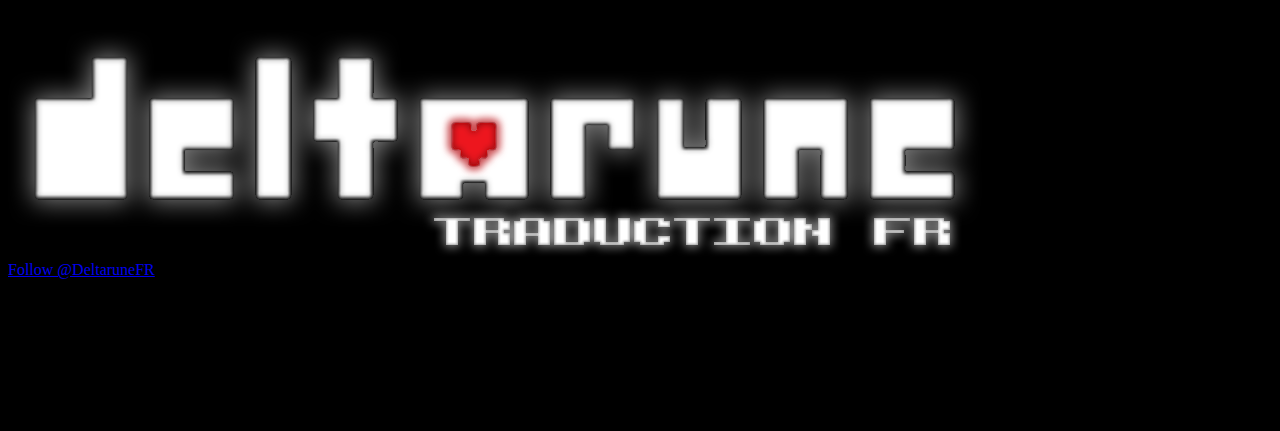
<file: dtfrance.html>
<!DOCTYPE html><html><head>
    <meta charset="UTF-8">
    <!-- generator meta tag -->
    <!-- leave this for stats and Silex version check -->
    <meta name="generator" content="Silex v2.2.7">
    <!-- End of generator meta tag -->
    <script type="text/javascript" src="https://editor.silex.me/static/2.7/jquery.js" data-silex-static=""></script>
    <script type="text/javascript" src="https://editor.silex.me/static/2.7/jquery-ui.js" data-silex-static=""></script>
    <script type="text/javascript" src="https://editor.silex.me/static/2.7/pageable.js" data-silex-static=""></script>
    <script type="text/javascript" src="https://editor.silex.me/static/2.7/front-end.js" data-silex-static=""></script>
    <link rel="stylesheet" href="https://editor.silex.me/static/2.7/normalize.css" data-silex-static="">
    <link rel="stylesheet" href="https://editor.silex.me/static/2.7/front-end.css" data-silex-static="">

    <style type="text/css" class="silex-style">@import url(https://fonts.googleapis.com/css?family=VT323);</style>
    <script type="text/javascript" class="silex-script"></script>
    <style class="silex-inline-styles" type="text/css">.body-initial {background-color: rgba(0,0,0,1); background-position: top center; background-repeat: no-repeat; background-attachment: fixed; background-size: contain; background-image: url('background.gif');}@media only screen and (max-width: 480px), only screen and (max-device-width: 480px) {.body-initial {background-image: url('https://editor.silex.me/ce/github/get/DeltaRuneFR/master/background.gif'); background-position: center center; background-color: rgba(0,0,0,1); background-size: contain; background-attachment: fixed;}}.silex-id-1541881539349-2 {width: 78px; min-height: 81px; top: 3px; left: 3px;}@media only screen and (max-width: 480px), only screen and (max-device-width: 480px) {.silex-id-1541881539349-2 {left: 192px; top: 10px;}}.silex-id-1541881590220-3 {width: 212px; min-height: 59px; top: 15px; left: 73px;}@media only screen and (max-width: 480px), only screen and (max-device-width: 480px) {.silex-id-1541881590220-3 {left: 11px; top: 146px;}}.silex-id-1541883223145-7 {width: 195px; background-color: transparent; min-height: 62px; top: 36px; left: 289px;}@media only screen and (max-width: 480px), only screen and (max-device-width: 480px) {.silex-id-1541883223145-7 {top: 200px; left: 122px; width: 218px; min-height: 38px; background-color: transparent;}}.silex-id-1541904207844-1 {width: 100px; background-color: transparent; min-height: 100px; top: 14px; left: 508px;}</style>
    <title>Deltarune FR</title>
    <script type="text/json" class="silex-json-styles">[{"desktop":{"body-initial":{"background-color":"rgba(0,0,0,1)","background-position":"top center","background-repeat":"no-repeat","background-attachment":"fixed","background-size":"contain","background-image":"url('background.gif')"},"silex-id-1474394621032-2":{"min-height":"600px","background-color":"transparent","width":"1200px","top":"","left":"","height":""},"silex-id-1474394605264-1":{"min-height":"100px","width":"100px","top":"100px","left":"100px"},"silex-id-1474394605263-0":{"min-height":"100px","background-color":"transparent"},"silex-id-1442914737143-3":{"min-height":"53px","width":"349px","top":"29px","left":"430px","height":""},"silex-id-1478366444112-0":{"min-height":"100px","background-color":"transparent","width":"1200px","top":"","left":"","height":""},"silex-id-1478366450713-2":{"min-height":"100px","background-color":"transparent","width":"1200px","top":"","left":"","height":""},"silex-id-1541881539349-2":{"width":"78px","min-height":"81px","top":"3px","left":"3px"},"silex-id-1541881590220-3":{"width":"212px","min-height":"59px","top":"15px","left":"73px"},"silex-id-1541883223145-7":{"width":"195px","background-color":"transparent","min-height":"62px","top":"36px","left":"289px"},"silex-id-1541904207844-1":{"width":"100px","background-color":"transparent","min-height":"100px","top":"14px","left":"508px"}},"mobile":{"body-initial":{"background-image":"url('background.gif')","background-position":"center center","background-color":"rgba(0,0,0,1)","background-size":"contain","background-attachment":"fixed"},"silex-id-1541881539349-2":{"left":"192px","top":"10px"},"silex-id-1541881590220-3":{"left":"11px","top":"146px"},"silex-id-1541883223145-7":{"top":"200px","left":"122px","width":"218px","min-height":"38px","background-color":"transparent"}},"prodotypeData":{"component":{},"style":{"all-style":{"className":"all-style","templateName":"text","displayName":"All style","styles":{"desktop":{"normal":{"className":"all-style","pseudoClass":"normal"}}}},"text-style-1":{"className":"text-style-1","templateName":"text","displayName":"Text Style 1","styles":{"desktop":{"normal":{"templateName":"text","className":"text-style-1","pseudoClass":"normal","Paragraph":{"font-family":"Courier New, monospace","color":"#ffffff","font-weight":"bolder","font-style":"normal","font-size":"50px","text-align":"center"}}}}},"text-style-2":{"className":"text-style-2","templateName":"text","displayName":"Text Style 2","styles":{"desktop":{"normal":{"templateName":"text","className":"text-style-2","pseudoClass":"normal","Paragraph":{"font-family":"Arial, sans-serif"}}}}}}}}]</script>

    
<style class="silex-prodotype-style" type="text/css" data-style-id="all-style"></style><meta name="viewport" content="width=device-width, initial-scale=1, maximum-scale=2.2" data-silex-viewport=""><meta name="publicationPath" content="{&quot;absPath&quot;:&quot;/ce/github/get/DeltaRuneFR/master&quot;,&quot;isDir&quot;:true,&quot;mime&quot;:&quot;application/octet-stream&quot;,&quot;name&quot;:&quot;master&quot;,&quot;folder&quot;:&quot;DeltaRuneFR&quot;,&quot;path&quot;:&quot;DeltaRuneFR/master&quot;,&quot;service&quot;:&quot;github&quot;,&quot;url&quot;:&quot;https://editor.silex.me/ce/github/get/DeltaRuneFR/master&quot;}"><link href="logoPNG.png" rel="shortcut icon"><style class="silex-prodotype-style" type="text/css" data-style-id="text-style-1">.text-style-1 p {font-family: Courier New, monospace; font-style: normal; font-weight: bolder; font-size: 50px; color: #ffffff; text-align: center;}</style><style class="silex-prodotype-style" type="text/css" data-style-id="text-style-2">.text-style-2 p {font-family: Arial, sans-serif;}</style><meta name="description" content="Nous sommes une petite équipe composée de fans de Deltarune qui ont eu envie de faire découvrir (ou redécouvrir) le jeu au public francophone."><meta name="twitter:card" content="summary"><meta name="twitter:image" content="https://pbs.twimg.com/profile_banners/1059182274632208388/1541527850/1500x500"><meta name="og:image" content="https://pbs.twimg.com/profile_banners/1059182274632208388/1541527850/1500x500"><meta name="twitter:site" content="@DeltaruneFR"><meta name="twitter:title" content="Deltarune FR"><meta name="og:title" content="Deltarune FR"><meta name="twitter:description" content="Nous sommes une petite équipe composée de fans de Deltarune qui ont eu envie de faire découvrir (ou redécouvrir) le jeu au public francophone."><meta name="og:description" content="Nous sommes une petite équipe composée de fans de Deltarune qui ont eu envie de faire découvrir (ou redécouvrir) le jeu au public francophone."><!-- Silex HEAD tag do not remove --><!-- End of Silex HEAD tag do not remove --></head>

<body data-silex-id="body-initial" class="body-initial all-style enable-mobile silex-runtime" data-silex-type="container">
    <div class="silex-pages">
        

        <a id="page-accueil" data-silex-type="page" class="page-element">Accueil</a></div>









    
    
    
















<div data-silex-type="image" class="editable-style silex-id-1541881539349-2 image-element page-link-active" data-silex-id="silex-id-1541881539349-2" style="" data-silex-href="#!page-accueil" title="Deltarune FR"><img src="logoPNG.png" class="silex-element-content" alt="Delta"></div><div data-silex-type="image" class="editable-style silex-id-1541881590220-3 image-element" data-silex-id="silex-id-1541881590220-3" style="" data-silex-href="#!page-accueil" title="Deltarune FR"><img src="banner.png" class="silex-element-content"></div><div data-silex-type="html" class="editable-style silex-id-1541883223145-7 html-element" data-silex-id="silex-id-1541883223145-7" style="" title="Twitter @DeltaruneFR"><div class="silex-element-content"><a href="https://twitter.com/DeltaruneFR?ref_src=twsrc%5Etfw" class="twitter-follow-button" data-size="large" data-lang="fr" data-show-count="false">Follow @DeltaruneFR</a><script async="" src="https://platform.twitter.com/widgets.js" charset="utf-8" type="text/javascript"></script></div></div><div data-silex-type="html" class="editable-style silex-id-1541904207844-1 html-element" data-silex-id="silex-id-1541904207844-1" style=""><div class="silex-element-content"><audio autoplay="">
 <source src="https://raw.githubusercontent.com/Mistigrix/DeltaRuneFR/master/AUDIO_ANOTHERHIM.ogg" type="audio/ogg">
</audio></div></div></body></html>
</file>
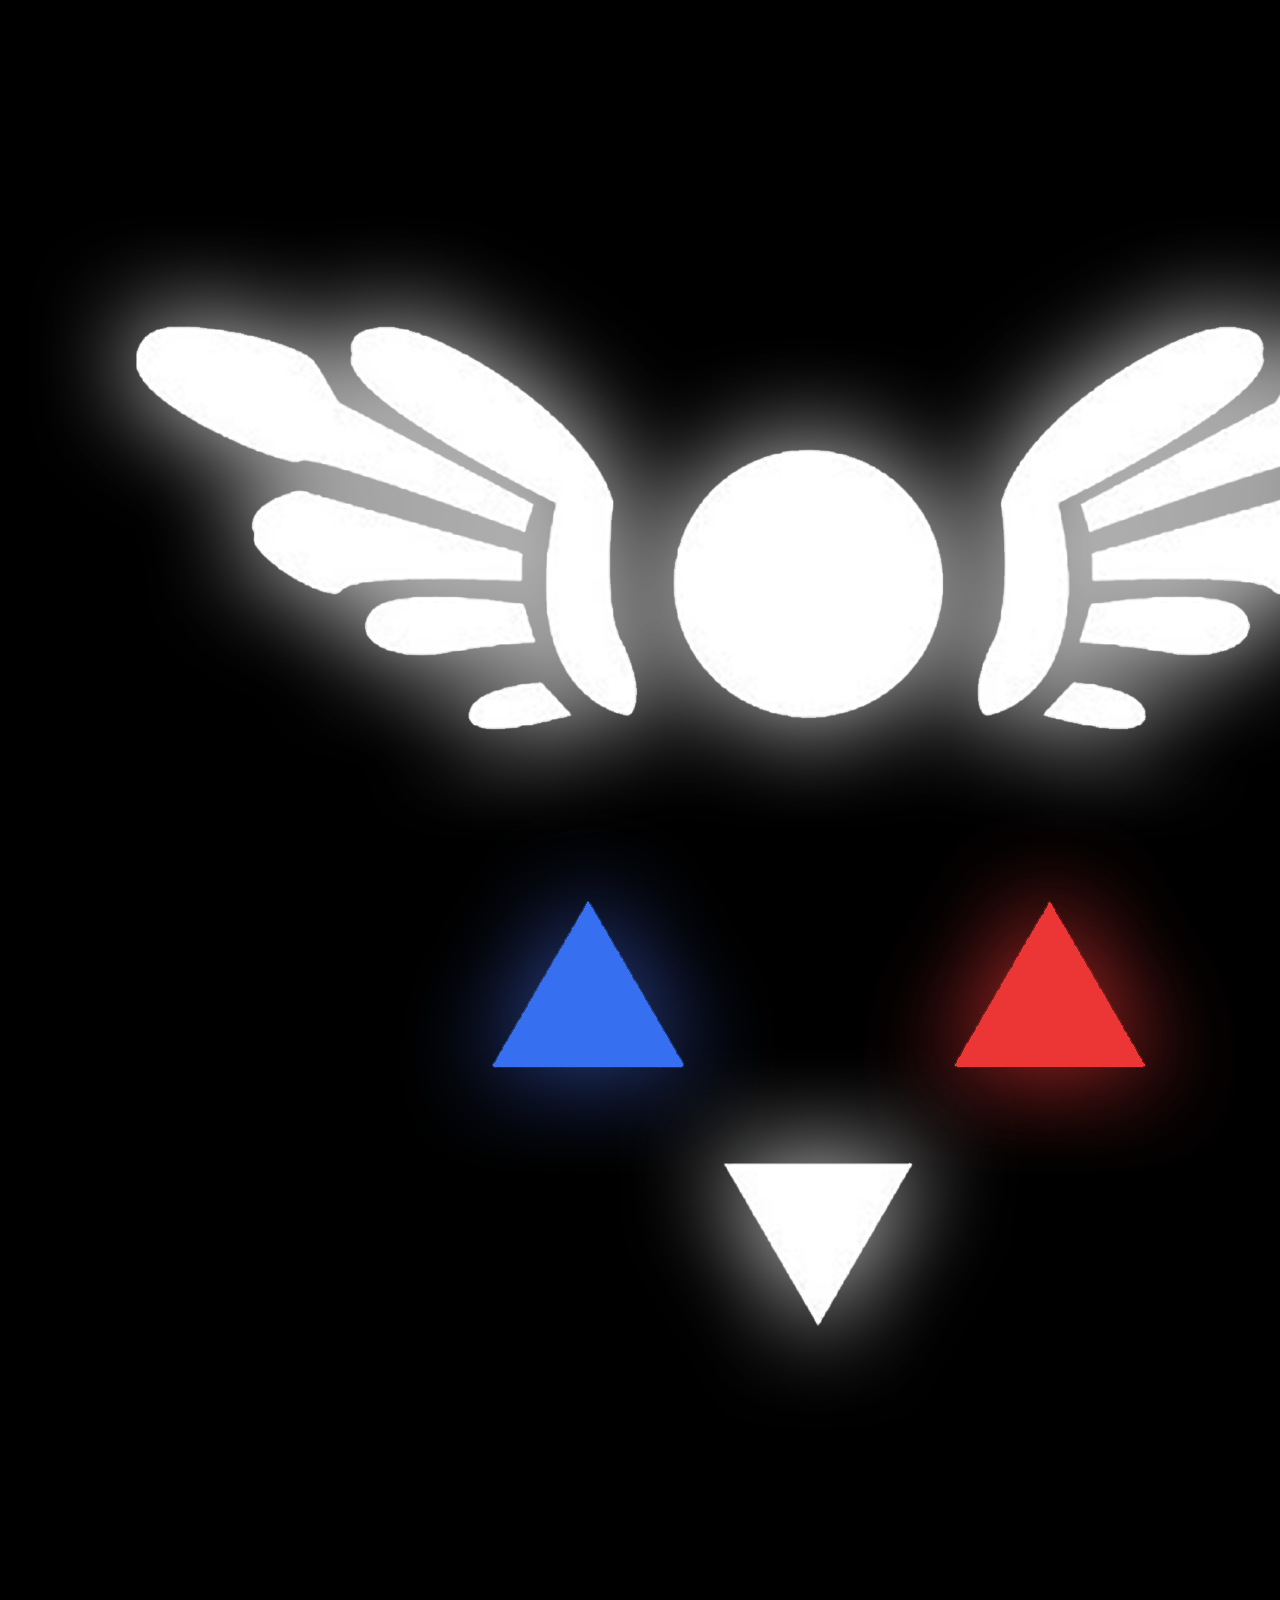
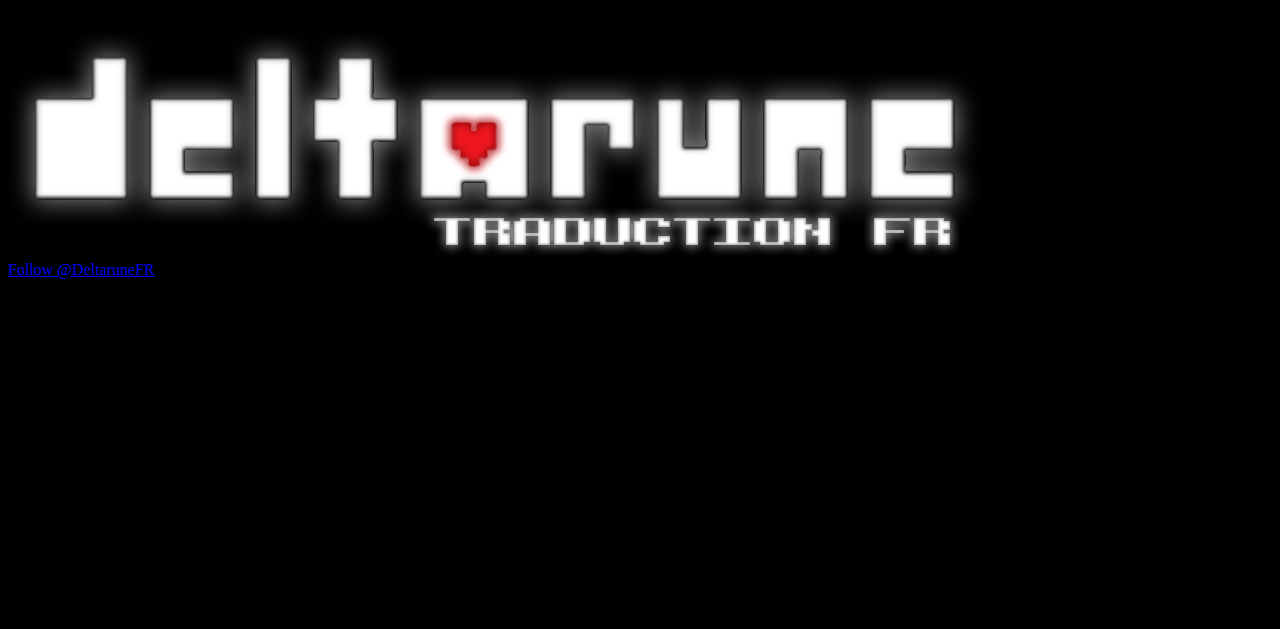
<file: website.html>
<!DOCTYPE html><html><head>
    <meta charset="UTF-8">
    <!-- generator meta tag -->
    <!-- leave this for stats and Silex version check -->
    <meta name="generator" content="Silex v2.2.7">
    <!-- End of generator meta tag -->
    <script type="text/javascript" src="https://editor.silex.me/static/2.7/jquery.js" data-silex-static=""></script>
    <script type="text/javascript" src="https://editor.silex.me/static/2.7/jquery-ui.js" data-silex-static=""></script>
    <script type="text/javascript" src="https://editor.silex.me/static/2.7/pageable.js" data-silex-static=""></script>
    <script type="text/javascript" src="https://editor.silex.me/static/2.7/front-end.js" data-silex-static=""></script>
    <link rel="stylesheet" href="https://editor.silex.me/static/2.7/normalize.css" data-silex-static="">
    <link rel="stylesheet" href="https://editor.silex.me/static/2.7/front-end.css" data-silex-static="">

    <style type="text/css" class="silex-style">@import url(https://fonts.googleapis.com/css?family=VT323);</style>
    <script type="text/javascript" class="silex-script"></script>
    <style class="silex-inline-styles" type="text/css">.body-initial {background-color: rgba(0,0,0,1); background-position: center center; background-repeat: no-repeat; background-attachment: fixed; background-size: auto; background-image: url('background.gif');}@media only screen and (max-width: 480px), only screen and (max-device-width: 480px) {.body-initial {background-image: url('https://editor.silex.me/ce/github/get/DeltaRuneFR/master/background.gif'); background-position: center center; background-color: rgba(0,0,0,1); background-size: contain; background-attachment: fixed;}}.silex-id-1541881539349-2 {width: 78px; min-height: 81px; top: 3px; left: 3px;}@media only screen and (max-width: 480px), only screen and (max-device-width: 480px) {.silex-id-1541881539349-2 {left: 192px; top: 10px;}}.silex-id-1541881590220-3 {width: 212px; min-height: 59px; top: 15px; left: 73px;}@media only screen and (max-width: 480px), only screen and (max-device-width: 480px) {.silex-id-1541881590220-3 {left: 11px; top: 146px;}}.silex-id-1541883223145-7 {width: 195px; background-color: transparent; min-height: 62px; top: 36px; left: 289px;}@media only screen and (max-width: 480px), only screen and (max-device-width: 480px) {.silex-id-1541883223145-7 {top: 200px; left: 122px; width: 218px; min-height: 38px; background-color: transparent;}}.silex-id-1541891472185-13 {width: 1040px; min-height: 282px; top: 304px; left: 165px; opacity: 0;}</style>
    <title>Deltarune FR</title>
    <script type="text/json" class="silex-json-styles">[{"desktop":{"body-initial":{"background-color":"rgba(0,0,0,1)","background-position":"center center","background-repeat":"no-repeat","background-attachment":"fixed","background-size":"auto","background-image":"url('background.gif')"},"silex-id-1474394621032-2":{"min-height":"600px","background-color":"transparent","width":"1200px","top":"","left":"","height":""},"silex-id-1474394605264-1":{"min-height":"100px","width":"100px","top":"100px","left":"100px"},"silex-id-1474394605263-0":{"min-height":"100px","background-color":"transparent"},"silex-id-1442914737143-3":{"min-height":"53px","width":"349px","top":"29px","left":"430px","height":""},"silex-id-1478366444112-0":{"min-height":"100px","background-color":"transparent","width":"1200px","top":"","left":"","height":""},"silex-id-1478366450713-2":{"min-height":"100px","background-color":"transparent","width":"1200px","top":"","left":"","height":""},"silex-id-1541881539349-2":{"width":"78px","min-height":"81px","top":"3px","left":"3px"},"silex-id-1541881590220-3":{"width":"212px","min-height":"59px","top":"15px","left":"73px"},"silex-id-1541883223145-7":{"width":"195px","background-color":"transparent","min-height":"62px","top":"36px","left":"289px"},"silex-id-1541891472185-13":{"width":"1040px","min-height":"282px","top":"304px","left":"165px","opacity":"0"}},"mobile":{"body-initial":{"background-image":"url('background.gif')","background-position":"center center","background-color":"rgba(0,0,0,1)","background-size":"contain","background-attachment":"fixed"},"silex-id-1541881539349-2":{"left":"192px","top":"10px"},"silex-id-1541881590220-3":{"left":"11px","top":"146px"},"silex-id-1541883223145-7":{"top":"200px","left":"122px","width":"218px","min-height":"38px","background-color":"transparent"}},"prodotypeData":{"component":{},"style":{"all-style":{"className":"all-style","templateName":"text","displayName":"All style","styles":{"desktop":{"normal":{"className":"all-style","pseudoClass":"normal"}}}},"text-style-1":{"className":"text-style-1","templateName":"text","displayName":"Text Style 1","styles":{"desktop":{"normal":{"templateName":"text","className":"text-style-1","pseudoClass":"normal","Paragraph":{"font-family":"Courier New, monospace","color":"#ffffff","font-weight":"bolder","font-style":"normal","font-size":"50px","text-align":"center"}}}}},"text-style-2":{"className":"text-style-2","templateName":"text","displayName":"Text Style 2","styles":{"desktop":{"normal":{"templateName":"text","className":"text-style-2","pseudoClass":"normal","Paragraph":{"font-family":"Arial, sans-serif"}}}}}}}}]</script>

    
<style class="silex-prodotype-style" type="text/css" data-style-id="all-style"></style><meta name="viewport" content="width=device-width, initial-scale=1, maximum-scale=2.2" data-silex-viewport=""><meta name="publicationPath" content="{&quot;absPath&quot;:&quot;/ce/github/get/DeltaRuneFR/master&quot;,&quot;isDir&quot;:true,&quot;mime&quot;:&quot;application/octet-stream&quot;,&quot;name&quot;:&quot;master&quot;,&quot;folder&quot;:&quot;DeltaRuneFR&quot;,&quot;path&quot;:&quot;DeltaRuneFR/master&quot;,&quot;service&quot;:&quot;github&quot;,&quot;url&quot;:&quot;https://editor.silex.me/ce/github/get/DeltaRuneFR/master&quot;}"><link href="logoPNG.png" rel="shortcut icon"><style class="silex-prodotype-style" type="text/css" data-style-id="text-style-1">.text-style-1 p {font-family: Courier New, monospace; font-style: normal; font-weight: bolder; font-size: 50px; color: #ffffff; text-align: center;}</style><style class="silex-prodotype-style" type="text/css" data-style-id="text-style-2">.text-style-2 p {font-family: Arial, sans-serif;}</style><!-- Silex HEAD tag do not remove -->
    <!-- End of Silex HEAD tag do not remove --></head>

<body data-silex-id="body-initial" class="body-initial all-style enable-mobile silex-runtime" data-silex-type="container">
    <div class="silex-pages">
        

        <a id="page-accueil" data-silex-type="page" class="page-element">Accueil</a></div>









    
    
    
















<div data-silex-type="image" class="editable-style silex-id-1541881539349-2 image-element page-link-active" data-silex-id="silex-id-1541881539349-2" style="" data-silex-href="#!page-accueil" title="Deltarune FR"><img src="logoPNG.png" class="silex-element-content" alt="Delta"></div><div data-silex-type="image" class="editable-style silex-id-1541881590220-3 image-element" data-silex-id="silex-id-1541881590220-3" style="" data-silex-href="#!page-accueil" title="Deltarune FR"><img src="banner.png" class="silex-element-content"></div><div data-silex-type="html" class="editable-style silex-id-1541883223145-7 html-element" data-silex-id="silex-id-1541883223145-7" style="" title="Twitter @DeltaruneFR"><div class="silex-element-content"><a href="https://twitter.com/DeltaruneFR?ref_src=twsrc%5Etfw" class="twitter-follow-button" data-size="large" data-lang="fr" data-show-count="false">Follow @DeltaruneFR</a><script async="" src="https://platform.twitter.com/widgets.js" charset="utf-8" type="text/javascript"></script></div></div><div data-silex-type="text" class="editable-style silex-id-1541891472185-13 text-element text-style-2 hide-on-mobile" data-silex-id="silex-id-1541891472185-13" style=""><div class="silex-element-content normal"><p style="text-align: center;"><font size="5"><b style="color: rgb(255, 255, 255);">Nous
 sommes une petite équipe composée de fans de Deltarune qui ont eu envie
 de faire découvrir (ou redécouvrir) le jeu aux internautes 
français.</b></font></p><p style="text-align: center;"><font size="5"><b style="color: rgb(255, 255, 255);"><br></b></font></p><p style="text-align: center;"><font size="5"><b style="color: rgb(255, 255, 255);"><br></b></font></p><p style="text-align: center;"><font size="5"><b style="color: rgb(255, 255, 255);"><br></b></font></p><p style="text-align: center;"><font size="5"><b style="color: rgb(255, 255, 255);"><br></b></font></p><div style="text-align: center;"><font size="1"><b style="color: rgb(255, 255, 255);">Nous ne sommes en aucun cas affiliés à Toby Fox, ni à ses créations.</b></font></div></div></div></body></html>
</file>
<file: css/front-end.css>
/**
 * This file holds the basic CSS styles of Silex websites
 */

/* the body covers the whole available space */
/* the body is resized to its content size when needed in front-end.js */
body {
  min-width: 100%;
  min-height: 100%;
  position: absolute;
  transition: min-width .5s ease-out, min-height .5s ease-out; /* smooth body resize when dragging elements near the side, or when page have different size */
  font-family: Arial, sans-serif;
  font-weight: lighter;
}
body.compute-body-size-pending {
  transition: none;
  width: 0;
  height: 0;
}
/* pages */
.page-element{
  display: none;
}
.paged-element{
  display: none;
}
/* default style for silex elements */
.editable-style{
  position: absolute;
  box-sizing: content-box; /* this is needed to set the size of elements with a border (though it could be omited since this is the default value) */
}
.silex-element-content{
  overflow: hidden;
  border-radius: initial;
  width: 100%;
  height: 100%;
}
.silex-element-content {
  pointer-events: none;
}
.section-element > .silex-element-content {
  /* section have a content element, and it needs to keep pointer events
     because it container other silex elements
  */
  pointer-events: auto;
}
body.silex-runtime .silex-element-content {
  pointer-events: auto;
}
/*  needed to have the content 100% height but mess up with UI
.html-element .silex-element-content{
  position: absolute;
}
*/
.editable-style.section-element {
  position: relative;
  left: 0;
  top: 0;
  right: 0;
  padding: 15px 100px;
  margin: 5px 5px;
}
.silex-runtime .editable-style.section-element {
  padding: 0;
  margin: 0;
}
.default-site-width, /* for backward compat, FIXME: remove in a while */
.website-width {
  width: 960px;
}
.section-element .silex-container-content {
  position: relative;
  left: 0;
  top: 0;
  margin-left: auto;
  margin-right: auto;
  height: 100%;
  overflow: initial;
}
/* background */
.background{
  position: relative !important;
  left: 0 !important;
  top: 0 !important; /* !important is useful while editing */
  margin-left: auto;
  margin-right: auto;
  z-index: 1;
}
/* resize */
.editable-style.image-element .silex-element-content{
  position: absolute;
  border-radius: inherit; /* this is to follow the element's radius */
}
/* links default formatting */
.editable-style[data-silex-href]{
  cursor: pointer;
}
.text-element a, a.text-element{
  color: inherit;
  text-decoration: initial;
}
.text-element a:hover, a.text-element:hover{
  color: inherit;
  text-decoration: underline;
}
/* Remove dots surrounding links in Firefox
    because of normalize.css */
a:focus{ outline: none;}

.silex-pages .menu-button {
  display: none;
}
/* Mobile styles */
@media (max-width:480px) {
  /* hide horizontal scroll bar which appears because of residual values in css */
  html {
    overflow-x: hidden;
  }
  /* mobile hamburger menu */
  body.enable-mobile .silex-pages .menu-button {
    width: 50px;
    height: 40px;
    left: 105%;
    top: 10px;
    position: absolute;
    cursor: pointer;
    border-radius: 6px;
    display: initial;
  }

  /* mobile side bar */
  body.enable-mobile .silex-pages {
    position: fixed;
    z-index: 999999;
    width: 80%;
    height: 100%;
    background-color: #4C4C4C;
    right: 100%;
    top: 0;
    transition: right .1s ease-out;
    border-style: solid;
    border-width: 0 1px 0 0;
    border-color: #8E8E8E;
  }
  body.enable-mobile.show-mobile-menu .silex-pages {
    right: 20%;
  }
  body.enable-mobile .page-element {
    display: block;
    cursor: pointer;
    padding: 1em;
    font-size: 1.6em;
    color: #FFFFFF;
    text-overflow: ellipsis;
    white-space: nowrap;
    overflow: hidden;
  }
  body.enable-mobile .page-element.page-link-active {
    background-color: #262626;
  }
  /* elements styles */
  body.enable-mobile {
    padding: 60px 0 0 0; /* leave space for the hamburger button */
  }
  body.enable-mobile .background {
    height: initial;
    padding-bottom: 50px;
  }
  body.enable-mobile {
    min-height: 100%;
    max-width: 100%;
  }
  body.enable-mobile .editable-style,
  body.enable-mobile .background.background-initial {
    position: relative;
    top: auto;
    left: auto;
    max-width: 95%; /* less than 100% in the editor to be able to resize container */
    min-width: auto; /* this is to remove sections min-width, since section min-width is set to the witdh of its content in Element::setStyle() */
    margin-left: auto;
    margin-right: auto;
  }
  body.enable-mobile .editable-style.section-element {
    max-width: 100%; /* section bg should be 100% width because user do not need to grab the side and resize */
    padding: 0;
    margin: 0;
  }
  body.enable-mobile .container-element {
    display: flex;
    align-items: center;
    justify-content: space-around;
    flex-wrap: wrap;
  }
  /* but still hide paged elements or desktop only elements */
  .paged-element-hidden.paged-element.editable-style {
    display: none;
  }
  body.enable-mobile .editable-style.hide-on-mobile {
    display: none;
  }
  body.silex-runtime.enable-mobile .editable-style,
  body.silex-runtime.enable-mobile .background.background-initial {
    max-width: 100%;
  }
}

/**
 * prodotype components
 */
.prodotype-runtime {
  display: none;
}
body.silex-runtime .prodotype-runtime {
  display: block;
}
body.silex-runtime .prodotype-preview {
  display: none;
}
.prodotype-force-size {
  position: absolute;
  width: 100%;
  height: 100%;
}
.silex-component-button button {
  width: 100%;
}
</file>
<file: css/unslider.css>
.unslider{overflow:auto;margin:0;padding:0}.unslider-wrap{position:relative}.unslider-wrap.unslider-carousel li{float:left}.unslider-vertical>ul{height:100%}.unslider-vertical li{float:none;width:100%}.unslider-fade{position:relative}.unslider-fade .unslider-wrap li{position:absolute;left:0;top:0;right:0;z-index:8}.unslider-fade .unslider-wrap li.unslider-active{z-index:10}.unslider li,.unslider ol,.unslider ul{list-style:none;margin:0;padding:0;border:none}.unslider-arrow{position:absolute;left:20px;z-index:2;cursor:pointer}.unslider-arrow.next{left:auto;right:20px}
</file>
<file: css/styles.css>
@import url(https://fonts.googleapis.com/css?family=VT323);
.body-initial {background-color: rgba(0,0,0,1); background-position: center center; background-repeat: no-repeat; background-attachment: fixed; background-size: cover; background-image: url('../assets/background.png');}@media only screen and (max-width: 480px), only screen and (max-device-width: 480px) {.body-initial {background-image: url('https://editor.silex.me/ce/github/get/DeltaRuneFR/master/background.gif'); background-position: center center; background-color: rgba(0,0,0,1); background-size: contain; background-attachment: fixed;}}.silex-id-1541904207844-1 {width: 20px; background-color: transparent; min-height: 20px; top: -19px; left: 494px; opacity: 0;}.silex-id-1541881539349-2 {width: 132px; min-height: 135px; top: -14px; left: -1px;}@media only screen and (max-width: 480px), only screen and (max-device-width: 480px) {.silex-id-1541881539349-2 {left: 192px; top: 10px;}}.silex-id-1541881590220-3 {width: 213px; min-height: 55px; top: 40px; left: 105px;}@media only screen and (max-width: 480px), only screen and (max-device-width: 480px) {.silex-id-1541881590220-3 {left: 11px; top: 146px;}}.silex-id-1541976893944-1 {height: 500px; width: 749px; background-color: transparent; top: 88px; left: 308px; min-height: 500px;}.silex-id-1541883223145-7 {width: 173px; background-color: transparent; min-height: 61px; top: 10px; left: 137px;}@media only screen and (max-width: 480px), only screen and (max-device-width: 480px) {.silex-id-1541883223145-7 {top: 200px; left: 122px; width: 218px; min-height: 38px; background-color: transparent;}}

.text-style-1 p {font-family: Courier New, monospace; font-style: normal; font-weight: bolder; font-size: 50px; color: #ffffff; text-align: center;}
.text-style-2 p {font-family: Arial, sans-serif;}
body.silex-runtime {opacity: 1;}
</file>
<file: drfr/css/front-end.css>
/**
 * This file holds the basic CSS styles of Silex websites
 */

/* the body covers the whole available space */
/* the body is resized to its content size when needed in front-end.js */
body {
  min-width: 100%;
  min-height: 100%;
  position: absolute;
  transition: min-width .5s ease-out, min-height .5s ease-out; /* smooth body resize when dragging elements near the side, or when page have different size */
  font-family: Arial, sans-serif;
  font-weight: lighter;
}
body.compute-body-size-pending {
  transition: none;
  width: 0;
  height: 0;
}
/* pages */
.page-element{
  display: none;
}
.paged-element{
  display: none;
}
/* default style for silex elements */
.editable-style{
  position: absolute;
  box-sizing: content-box; /* this is needed to set the size of elements with a border (though it could be omited since this is the default value) */
}
.silex-element-content{
  overflow: hidden;
  border-radius: initial;
  width: 100%;
  height: 100%;
}
.silex-element-content {
  pointer-events: none;
}
.section-element > .silex-element-content {
  /* section have a content element, and it needs to keep pointer events
     because it container other silex elements
  */
  pointer-events: auto;
}
body.silex-runtime .silex-element-content {
  pointer-events: auto;
}
/*  needed to have the content 100% height but mess up with UI
.html-element .silex-element-content{
  position: absolute;
}
*/
.editable-style.section-element {
  position: relative;
  left: 0;
  top: 0;
  right: 0;
  padding: 15px 100px;
  margin: 5px 5px;
}
.silex-runtime .editable-style.section-element {
  padding: 0;
  margin: 0;
}
.default-site-width, /* for backward compat, FIXME: remove in a while */
.website-width {
  width: 960px;
}
.section-element .silex-container-content {
  position: relative;
  left: 0;
  top: 0;
  margin-left: auto;
  margin-right: auto;
  height: 100%;
  overflow: initial;
}
/* background */
.background{
  position: relative !important;
  left: 0 !important;
  top: 0 !important; /* !important is useful while editing */
  margin-left: auto;
  margin-right: auto;
  z-index: 1;
}
/* resize */
.editable-style.image-element .silex-element-content{
  position: absolute;
  border-radius: inherit; /* this is to follow the element's radius */
}
/* links default formatting */
.editable-style[data-silex-href]{
  cursor: pointer;
}
.text-element a, a.text-element{
  color: inherit;
  text-decoration: initial;
}
.text-element a:hover, a.text-element:hover{
  color: inherit;
  text-decoration: underline;
}
/* Remove dots surrounding links in Firefox
    because of normalize.css */
a:focus{ outline: none;}

.silex-pages .menu-button {
  display: none;
}
/* Mobile styles */
@media (max-width:480px) {
  /* hide horizontal scroll bar which appears because of residual values in css */
  html {
    overflow-x: hidden;
  }
  /* mobile hamburger menu */
  body.enable-mobile .silex-pages .menu-button {
    width: 50px;
    height: 40px;
    left: 105%;
    top: 10px;
    position: absolute;
    cursor: pointer;
    border-radius: 6px;
    display: initial;
  }

  /* mobile side bar */
  body.enable-mobile .silex-pages {
    position: fixed;
    z-index: 999999;
    width: 80%;
    height: 100%;
    background-color: #4C4C4C;
    right: 100%;
    top: 0;
    transition: right .1s ease-out;
    border-style: solid;
    border-width: 0 1px 0 0;
    border-color: #8E8E8E;
  }
  body.enable-mobile.show-mobile-menu .silex-pages {
    right: 20%;
  }
  body.enable-mobile .page-element {
    display: block;
    cursor: pointer;
    padding: 1em;
    font-size: 1.6em;
    color: #FFFFFF;
    text-overflow: ellipsis;
    white-space: nowrap;
    overflow: hidden;
  }
  body.enable-mobile .page-element.page-link-active {
    background-color: #262626;
  }
  /* elements styles */
  body.enable-mobile {
    padding: 60px 0 0 0; /* leave space for the hamburger button */
  }
  body.enable-mobile .background {
    height: initial;
    padding-bottom: 50px;
  }
  body.enable-mobile {
    min-height: 100%;
    max-width: 100%;
  }
  body.enable-mobile .editable-style,
  body.enable-mobile .background.background-initial {
    position: relative;
    top: auto;
    left: auto;
    max-width: 95%; /* less than 100% in the editor to be able to resize container */
    min-width: auto; /* this is to remove sections min-width, since section min-width is set to the witdh of its content in Element::setStyle() */
    margin-left: auto;
    margin-right: auto;
  }
  body.enable-mobile .editable-style.section-element {
    max-width: 100%; /* section bg should be 100% width because user do not need to grab the side and resize */
    padding: 0;
    margin: 0;
  }
  body.enable-mobile .container-element {
    display: flex;
    align-items: center;
    justify-content: space-around;
    flex-wrap: wrap;
  }
  /* but still hide paged elements or desktop only elements */
  .paged-element-hidden.paged-element.editable-style {
    display: none;
  }
  body.enable-mobile .editable-style.hide-on-mobile {
    display: none;
  }
  body.silex-runtime.enable-mobile .editable-style,
  body.silex-runtime.enable-mobile .background.background-initial {
    max-width: 100%;
  }
}

/**
 * prodotype components
 */
.prodotype-runtime {
  display: none;
}
body.silex-runtime .prodotype-runtime {
  display: block;
}
body.silex-runtime .prodotype-preview {
  display: none;
}
.prodotype-force-size {
  position: absolute;
  width: 100%;
  height: 100%;
}
.silex-component-button button {
  width: 100%;
}
</file>
<file: drfr/css/styles.css>
@import url(https://fonts.googleapis.com/css?family=VT323);
.body-initial {background-color: rgba(0,0,0,1); background-position: center center; background-repeat: no-repeat; background-attachment: fixed; background-size: contain; background-image: url('../assets/background.gif');}@media only screen and (max-width: 480px), only screen and (max-device-width: 480px) {.body-initial {background-image: url('https://editor.silex.me/ce/github/get/DeltaRuneFR/master/background.gif'); background-position: center center; background-color: rgba(0,0,0,1); background-size: contain; background-attachment: fixed;}}.silex-id-1541881539349-2 {width: 78px; min-height: 81px; top: 3px; left: 3px;}@media only screen and (max-width: 480px), only screen and (max-device-width: 480px) {.silex-id-1541881539349-2 {left: 192px; top: 10px;}}.silex-id-1541881590220-3 {width: 212px; min-height: 59px; top: 15px; left: 73px;}@media only screen and (max-width: 480px), only screen and (max-device-width: 480px) {.silex-id-1541881590220-3 {left: 11px; top: 146px;}}.silex-id-1541883223145-7 {width: 195px; background-color: transparent; min-height: 62px; top: 36px; left: 289px;}@media only screen and (max-width: 480px), only screen and (max-device-width: 480px) {.silex-id-1541883223145-7 {top: 200px; left: 122px; width: 218px; min-height: 38px; background-color: transparent;}}.silex-id-1541904207844-1 {width: 100px; background-color: transparent; min-height: 100px; top: 14px; left: 508px;}

.text-style-1 p {font-family: Courier New, monospace; font-style: normal; font-weight: bolder; font-size: 50px; color: #ffffff; text-align: center;}
.text-style-2 p {font-family: Arial, sans-serif;}body.silex-runtime {opacity: 1;}
</file>
<file: drfrance/css/front-end.css>
/**
 * This file holds the basic CSS styles of Silex websites
 */

/* the body covers the whole available space */
/* the body is resized to its content size when needed in front-end.js */
body {
  min-width: 100%;
  min-height: 100%;
  position: absolute;
  transition: min-width .5s ease-out, min-height .5s ease-out; /* smooth body resize when dragging elements near the side, or when page have different size */
  font-family: Arial, sans-serif;
  font-weight: lighter;
}
body.compute-body-size-pending {
  transition: none;
  width: 0;
  height: 0;
}
/* pages */
.page-element{
  display: none;
}
.paged-element{
  display: none;
}
/* default style for silex elements */
.editable-style{
  position: absolute;
  box-sizing: content-box; /* this is needed to set the size of elements with a border (though it could be omited since this is the default value) */
}
.silex-element-content{
  overflow: hidden;
  border-radius: initial;
  width: 100%;
  height: 100%;
}
.silex-element-content {
  pointer-events: none;
}
.section-element > .silex-element-content {
  /* section have a content element, and it needs to keep pointer events
     because it container other silex elements
  */
  pointer-events: auto;
}
body.silex-runtime .silex-element-content {
  pointer-events: auto;
}
/*  needed to have the content 100% height but mess up with UI
.html-element .silex-element-content{
  position: absolute;
}
*/
.editable-style.section-element {
  position: relative;
  left: 0;
  top: 0;
  right: 0;
  padding: 15px 100px;
  margin: 5px 5px;
}
.silex-runtime .editable-style.section-element {
  padding: 0;
  margin: 0;
}
.default-site-width, /* for backward compat, FIXME: remove in a while */
.website-width {
  width: 960px;
}
.section-element .silex-container-content {
  position: relative;
  left: 0;
  top: 0;
  margin-left: auto;
  margin-right: auto;
  height: 100%;
  overflow: initial;
}
/* background */
.background{
  position: relative !important;
  left: 0 !important;
  top: 0 !important; /* !important is useful while editing */
  margin-left: auto;
  margin-right: auto;
  z-index: 1;
}
/* resize */
.editable-style.image-element .silex-element-content{
  position: absolute;
  border-radius: inherit; /* this is to follow the element's radius */
}
/* links default formatting */
.editable-style[data-silex-href]{
  cursor: pointer;
}
.text-element a, a.text-element{
  color: inherit;
  text-decoration: initial;
}
.text-element a:hover, a.text-element:hover{
  color: inherit;
  text-decoration: underline;
}
/* Remove dots surrounding links in Firefox
    because of normalize.css */
a:focus{ outline: none;}

.silex-pages .menu-button {
  display: none;
}
/* Mobile styles */
@media (max-width:480px) {
  /* hide horizontal scroll bar which appears because of residual values in css */
  html {
    overflow-x: hidden;
  }
  /* mobile hamburger menu */
  body.enable-mobile .silex-pages .menu-button {
    width: 50px;
    height: 40px;
    left: 105%;
    top: 10px;
    position: absolute;
    cursor: pointer;
    border-radius: 6px;
    display: initial;
  }

  /* mobile side bar */
  body.enable-mobile .silex-pages {
    position: fixed;
    z-index: 999999;
    width: 80%;
    height: 100%;
    background-color: #4C4C4C;
    right: 100%;
    top: 0;
    transition: right .1s ease-out;
    border-style: solid;
    border-width: 0 1px 0 0;
    border-color: #8E8E8E;
  }
  body.enable-mobile.show-mobile-menu .silex-pages {
    right: 20%;
  }
  body.enable-mobile .page-element {
    display: block;
    cursor: pointer;
    padding: 1em;
    font-size: 1.6em;
    color: #FFFFFF;
    text-overflow: ellipsis;
    white-space: nowrap;
    overflow: hidden;
  }
  body.enable-mobile .page-element.page-link-active {
    background-color: #262626;
  }
  /* elements styles */
  body.enable-mobile {
    padding: 60px 0 0 0; /* leave space for the hamburger button */
  }
  body.enable-mobile .background {
    height: initial;
    padding-bottom: 50px;
  }
  body.enable-mobile {
    min-height: 100%;
    max-width: 100%;
  }
  body.enable-mobile .editable-style,
  body.enable-mobile .background.background-initial {
    position: relative;
    top: auto;
    left: auto;
    max-width: 95%; /* less than 100% in the editor to be able to resize container */
    min-width: auto; /* this is to remove sections min-width, since section min-width is set to the witdh of its content in Element::setStyle() */
    margin-left: auto;
    margin-right: auto;
  }
  body.enable-mobile .editable-style.section-element {
    max-width: 100%; /* section bg should be 100% width because user do not need to grab the side and resize */
    padding: 0;
    margin: 0;
  }
  body.enable-mobile .container-element {
    display: flex;
    align-items: center;
    justify-content: space-around;
    flex-wrap: wrap;
  }
  /* but still hide paged elements or desktop only elements */
  .paged-element-hidden.paged-element.editable-style {
    display: none;
  }
  body.enable-mobile .editable-style.hide-on-mobile {
    display: none;
  }
  body.silex-runtime.enable-mobile .editable-style,
  body.silex-runtime.enable-mobile .background.background-initial {
    max-width: 100%;
  }
}

/**
 * prodotype components
 */
.prodotype-runtime {
  display: none;
}
body.silex-runtime .prodotype-runtime {
  display: block;
}
body.silex-runtime .prodotype-preview {
  display: none;
}
.prodotype-force-size {
  position: absolute;
  width: 100%;
  height: 100%;
}
.silex-component-button button {
  width: 100%;
}
</file>
<file: drfrance/css/styles.css>
.body-initial {background-color: rgba(207,207,207,1); background-position: center center; background-repeat: no-repeat; background-attachment: fixed; background-size: auto;}@media only screen and (max-width: 480px), only screen and (max-device-width: 480px) {.body-initial {background-image: url('https://editor.silex.me/ce/github/get/DeltaRuneFR/master/background.gif'); background-position: center center; background-color: rgba(0,0,0,1); background-size: contain; background-attachment: fixed;}}.silex-id-1541881539349-2 {width: 78px; min-height: 81px; top: 3px; left: 3px;}@media only screen and (max-width: 480px), only screen and (max-device-width: 480px) {.silex-id-1541881539349-2 {left: 192px; top: 10px;}}.silex-id-1541881590220-3 {width: 212px; min-height: 59px; top: 15px; left: 73px; background-position: center center; background-attachment: fixed; background-size: contain; background-repeat: no-repeat;}@media only screen and (max-width: 480px), only screen and (max-device-width: 480px) {.silex-id-1541881590220-3 {left: 11px; top: 146px;}}.silex-id-1541899542844-0 {width: 85px; min-height: 85px; top: 3px; left: 307px;}.silex-id-1541899581234-1 {width: 198px; min-height: 53px; top: 22px; left: 386px;}.silex-id-1541899638109-2 {width: 20px; min-height: 27px; top: 36px; left: 293px;}.silex-id-1541900211688-4 {width: 1025px; background-color: transparent; min-height: 554px; top: 100px; left: 166px;}.silex-id-1541899715874-3 {width: 195px; background-color: transparent; min-height: 62px; top: 39px; left: 593px;}@media only screen and (max-width: 480px), only screen and (max-device-width: 480px) {.silex-id-1541899715874-3 {top: 200px; left: 122px; width: 218px; min-height: 38px; background-color: transparent;}}

.text-style-1 p {font-family: Courier New, monospace; font-style: normal; font-weight: bolder; font-size: 50px; color: #ffffff; text-align: center;}
.text-style-2 p {font-family: Arial, sans-serif;}body.silex-runtime {opacity: 1;}
</file>
